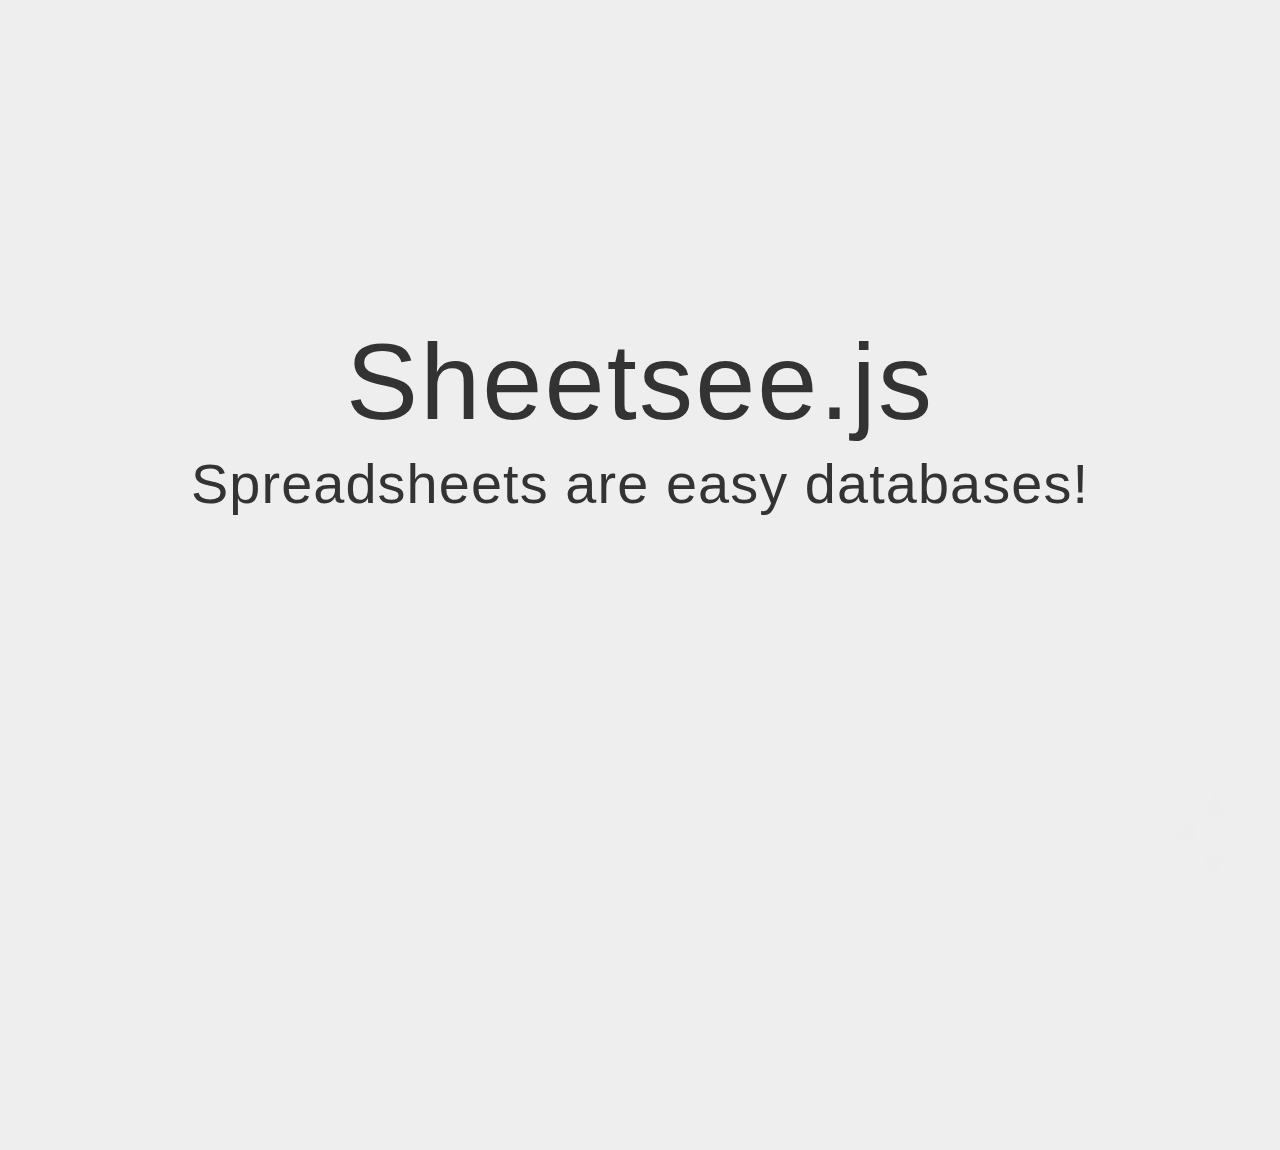
<file: slides-mozfest/index.html>
<!doctype html>
<html lang="en">

	<head>
		<meta charset="utf-8">

		<title>Sheetsee.js // Mozfest 2013</title>

		<meta name="apple-mobile-web-app-capable" content="yes" />
		<meta name="apple-mobile-web-app-status-bar-style" content="black-translucent" />

		<meta name="viewport" content="width=device-width, initial-scale=1.0, maximum-scale=1.0, user-scalable=no">

		<link rel="stylesheet" href="revealjs/css/reveal.min.css">
		<link rel="stylesheet" href="revealjs/css/theme/jlord.css" id="theme">


		<!-- If the query includes 'print-pdf', use the PDF print sheet -->
		<script>
			document.write( '<link rel="stylesheet" href="revealjs/css/print/' + ( window.location.search.match( /print-pdf/gi ) ? 'pdf' : 'paper' ) + '.css" type="text/css" media="print">' );
		</script>

		<!--[if lt IE 9]>
		<script src="lib/js/html5shiv.js"></script>
		<![endif]-->
	</head>

	<body>

		<div class="reveal">

			<!-- Any section element inside of this container is displayed as a slide -->
			<div class="slides">
				<section data-markdown>
					<script type="text/template">
						# Sheetsee.js
						### Spreadsheets are easy databases!
					</script>
				</section>

        <section data-markdown>
          <script type="text/template">
            ![sheetsee](images/sheetsee.png)
          </script>
        </section>

				<section data-markdown>
					<script type="text/template">
						# Using Typical Databses
						-  Complex, require software, installations
						-  Special hosting
						-  Not easy collaborate on or share
					</script>
				</section>

				<section data-markdown>
					<script type="text/template">
						# Don't Spreadsheet **ALL** of the things
						-  400,000 total cells limit
						-  Overall size limitation
						-  Waiting on response from google.com
					</script>
				</section>

        <section data-markdown>
          <script type="text/template">
            # Spreadsheet Many of the Things
            -  Free serving, free hosting
            -  Easy to use, easy to share
            -  Its Google-ness
          </script>
        </section>

        <section data-markdown>
          <script type="text/template">
            # Sheetsee.js
            - Uses [tabletop.js](https://github.com/jsoma/tabletop) to go and fetch the data
            - Basic functions for working with data, like sorting, maxiums, frequency
            - Then creates an easy way to plug that data in to **tables**, **maps**, with [mapbox.js](https://www.mapbox.com/mapbox.js/api/v1.4.0/), and **charts**, with [d3.js](d3js.org), and templates with [mustache](mustache.github.io) (through [icanhas.js](http://icanhazjs.com/))
            - For instance, to create a table: `Sheetsee.makeTable(data, "#siteTable")`
          </script>
        </section>

        <section data-markdown>
          <script type="text/template">
            # Exta Awesome: GitHub.com
            -  Keep and track all of you site's files
            -  Free hosting for all projects:
            -  Have a `gh-pages` branch: `yourGHname.github.io/yourRepoName`
          </script>
        </section>

        <section data-markdown>
          <script type="text/template">
            # It Gets Better: Fork-n-Go
            ![fork](images/forkcommit.png)
          </script>
        </section>

        <section data-markdown>
          <script type="text/template">
            ##### Fork-n-Go
            ![fork](images/forkcommit.png)
          </script>
        </section>

        <section data-markdown>
          <script type="text/template">
            # Fork n Go
            -  Forking is GitHub's "copying"
            -  When you fork a project with `gh-pages` branch you get a website
            too at: `yourGHname.github.io/forkedReposName`
            - Easy to make websites-with-dbs templates
          </script>
        </section>

        <section data-markdown>
          <script type="text/template">
            # Potential 
          </script>
        </section>

        <section data-markdown>
          <script type="text/template">
            #### Templating goodness like: displaying images, linking to Google Maps, using data as CSS, conditionals
            ![imgmap](images/imgmap.png)
          </script>
        </section>

        <section data-markdown>
          <script type="text/template">
            #### Templating goodness like: displaying images, linking to Google Maps, using data as CSS, conditionals
            ![imgmap](images/googlemaps.png)
          </script>
        </section>

        <section data-markdown>
          <script type="text/template">
            #### Google Forms & IFTTT
            ![imgmap](images/ifttt.png)
          </script>
        </section>

        <section data-markdown>
          <script type="text/template">
            # Examples
          </script>
        </section>

        <section data-markdown>
          <script type="text/template">
            ##### Hack-Spots
            ###### [github.io/hack-spots](http://www.github.io/hack-spots)
            ![Hack-Spots](images/hackspots.png)
          </script>
        </section>

        <section data-markdown>
          <script type="text/template">
            ##### Pocket Reads
            ###### [github.io/sheetsee-pocket](http://www.github.io/sheetsee-pocket)
            ![Pocket Reads](images/pocket.png)
          </script>
        </section>

        <section data-markdown>
          <script type="text/template">
            ##### Tool Lending Library 
            ###### Work in Progress [github.io/sheetsee-tool-lending](http://www.github.io/sheetsee-tool-lending)
            ![Pocket Reads](images/tools.png)
          </script>
        </section>

        <section data-markdown>
          <script type="text/template">
            ##### Instagram
            ###### [jlord.us/instagram](http://www.jlord.us/instagram)
            ![Pocket Reads](images/instagram.png)
          </script>
        </section>

        <section data-markdown>
          <script type="text/template">
            ##### All together now
            ###### [jlord.us](http://www.jlord.us)
            ![Pocket Reads](images/jlord.png)
          </script>
        </section>

        <section data-markdown>
          <script type="text/template">
            # Let's make one!
            - Map demo for Mozfest
            **_or_**
            - Fork Hack-Spots, Pocket Reads
            - Work with IFTTT
          </script>
        </section>

        <section data-markdown>
          <script type="text/template">
            #### Spreadsheet:
            ### [bit.ly/HljVEX](http://bit.ly/HljVEX)
            #### Lat & Long:
            ### [www.latlong.net](http://www.latlong.net/)
            #### Thimble Editor
            ### [mzl.la/18mVEnk](http://mzl.la/18mVEnk)
            #### GitHub Repo
            ### [gh/jlord/mozfest-demo](http://github.com/jlord/mozfest-demo)
          </script>
        </section>

        <section data-markdown>
          <script type="text/template">
            ## Thanks!
            #### Questions? Chat!?
            #### [twitter/jllord](http://www.twitter.com/jllord)
            #### [github/jlord](http://www.github.com/jlord)
            #### [jlord@github.com](mailto:jlord@github.com)
          </script>
        </section>


			</div>

		</div>

		<script src="revealjs/lib/js/head.min.js"></script>
		<script src="revealjs/js/reveal.min.js"></script>

		<script>

			// Full list of configuration options available here:
			// https://github.com/hakimel/reveal.js#configuration
			Reveal.initialize({
				controls: true,
				progress: true,
				history: true,
				center: true,

				theme: Reveal.getQueryHash().theme || 'jlord', // available themes are in /css/theme
				transition: Reveal.getQueryHash().transition || 'none', // default/cube/page/concave/zoom/linear/fade/none

				// Optional libraries used to extend on reveal.js
				dependencies: [
					{ src: 'revealjs/lib/js/classList.js', condition: function() { return !document.body.classList; } },
					{ src: 'revealjs/plugin/markdown/marked.js', condition: function() { return !!document.querySelector( '[data-markdown]' ); } },
					{ src: 'revealjs/plugin/markdown/markdown.js', condition: function() { return !!document.querySelector( '[data-markdown]' ); } },
					{ src: 'revealjs/plugin/highlight/highlight.js', async: true, callback: function() { hljs.initHighlightingOnLoad(); } },
					{ src: 'revealjs/plugin/zoom-js/zoom.js', async: true, condition: function() { return !!document.body.classList; } },
					{ src: 'revealjs/plugin/notes/notes.js', async: true, condition: function() { return !!document.body.classList; } }
				]
			});

		</script>

	</body>
</html>
</file>
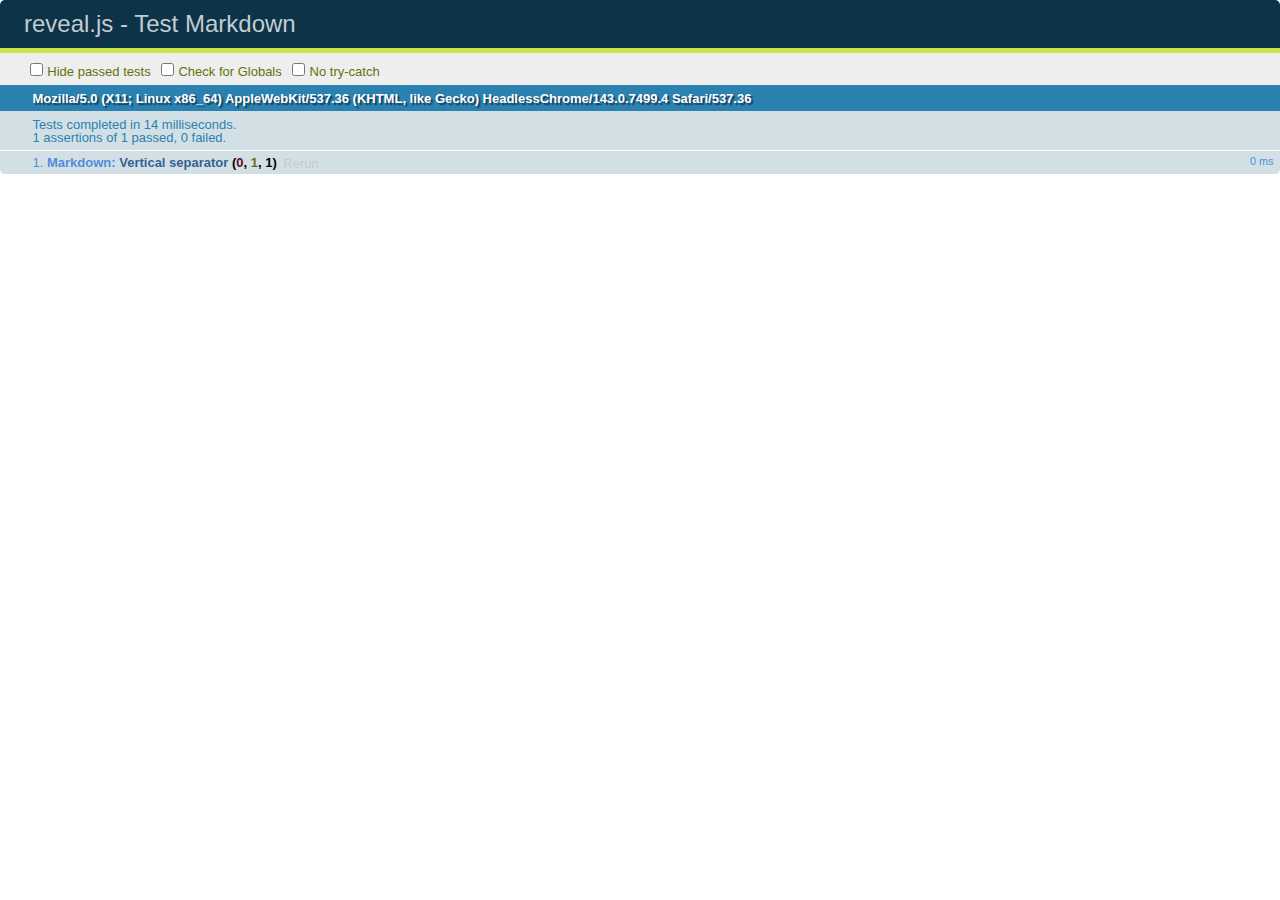
<file: slides-mozfest/revealjs/test/test-markdown.html>
<!doctype html>
<html lang="en">

	<head>
		<meta charset="utf-8">

		<title>reveal.js - Test Markdown</title>

		<link rel="stylesheet" href="../css/reveal.min.css">
		<link rel="stylesheet" href="qunit-1.12.0.css">
	</head>

	<body style="overflow: auto;">

		<div id="qunit"></div>
  		<div id="qunit-fixture"></div>

		<div class="reveal" style="display: none;">

			<div class="slides">

				<!-- <section data-markdown="example.md" data-separator="^\n\n\n" data-vertical="^\n\n"></section> -->

				<!-- Slides are separated by newline + three dashes + newline, vertical slides identical but two dashes -->
				<section data-markdown data-separator="^\n---\n$" data-vertical="^\n--\n$">
					<script type="text/template">
						## Slide 1.1

						--

						## Slide 1.2

						---

						## Slide 2
					</script>
				</section>

			</div>

		</div>

		<script src="../lib/js/head.min.js"></script>
		<script src="../js/reveal.min.js"></script>
		<script src="../plugin/markdown/marked.js"></script>
		<script src="../plugin/markdown/markdown.js"></script>
		<script src="qunit-1.12.0.js"></script>

		<script src="test-markdown.js"></script>

	</body>
</html>
</file>
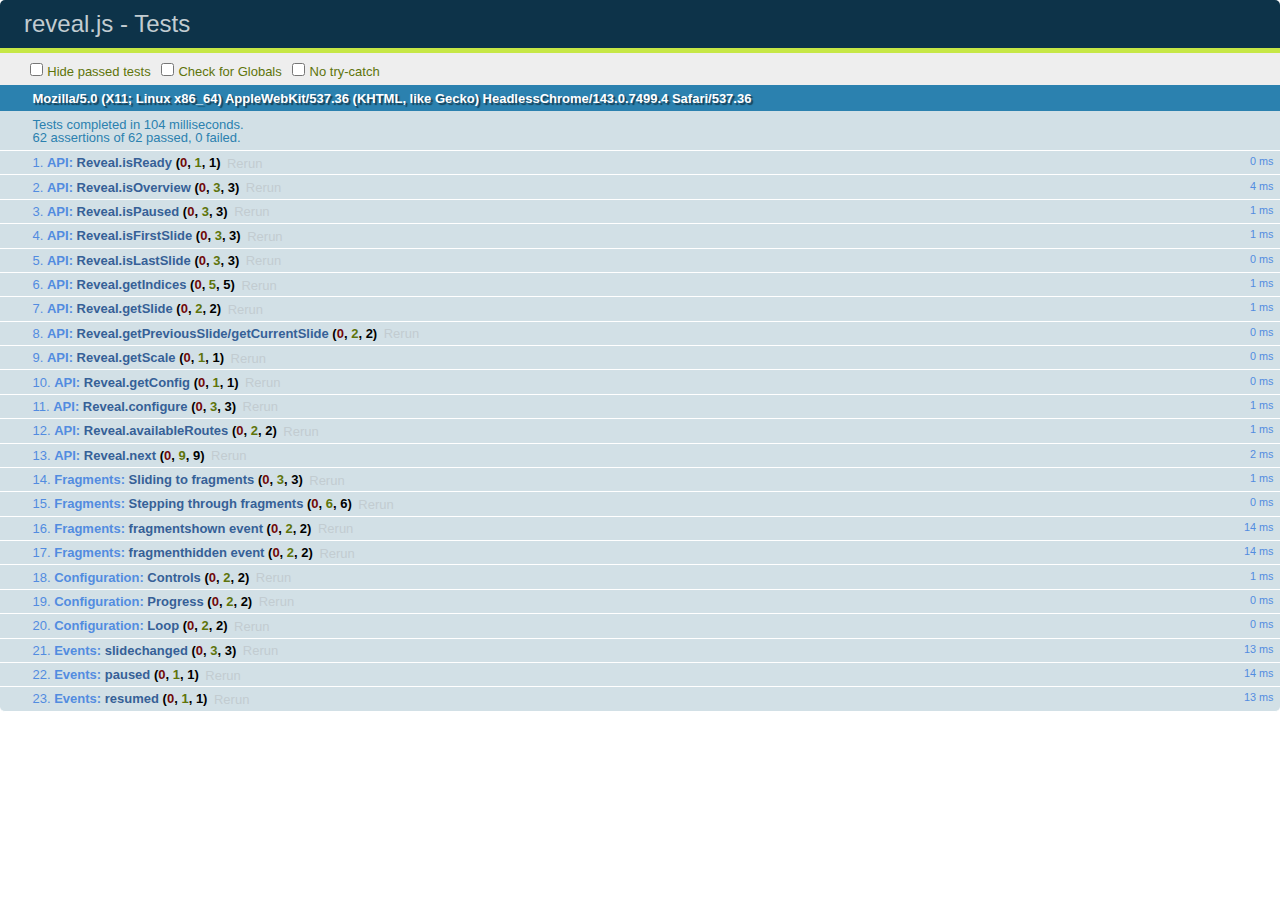
<file: slides-mozfest/revealjs/test/test.html>
<!doctype html>
<html lang="en">

	<head>
		<meta charset="utf-8">

		<title>reveal.js - Tests</title>

		<link rel="stylesheet" href="../css/reveal.min.css">
		<link rel="stylesheet" href="qunit-1.12.0.css">
	</head>

	<body style="overflow: auto;">

		<div id="qunit"></div>
  		<div id="qunit-fixture"></div>

		<div class="reveal" style="display: none;">

			<div class="slides">

				<section>
					<h1>1</h1>
				</section>

				<section>
					<section>
						<h1>2.1</h1>
					</section>
					<section>
						<h1>2.2</h1>
					</section>
					<section>
						<h1>2.3</h1>
					</section>
				</section>

				<section>
					<h1>4</h1>
					<ul>
						<li class="fragment">4.1</li>
						<li class="fragment">4.2</li>
						<li class="fragment">4.3</li>
					</ul>
				</section>

				<section>
					<h1>4</h1>
				</section>

			</div>

		</div>

		<script src="../lib/js/head.min.js"></script>
		<script src="../js/reveal.min.js"></script>
		<script src="qunit-1.12.0.js"></script>

		<script src="test.js"></script>

	</body>
</html>
</file>
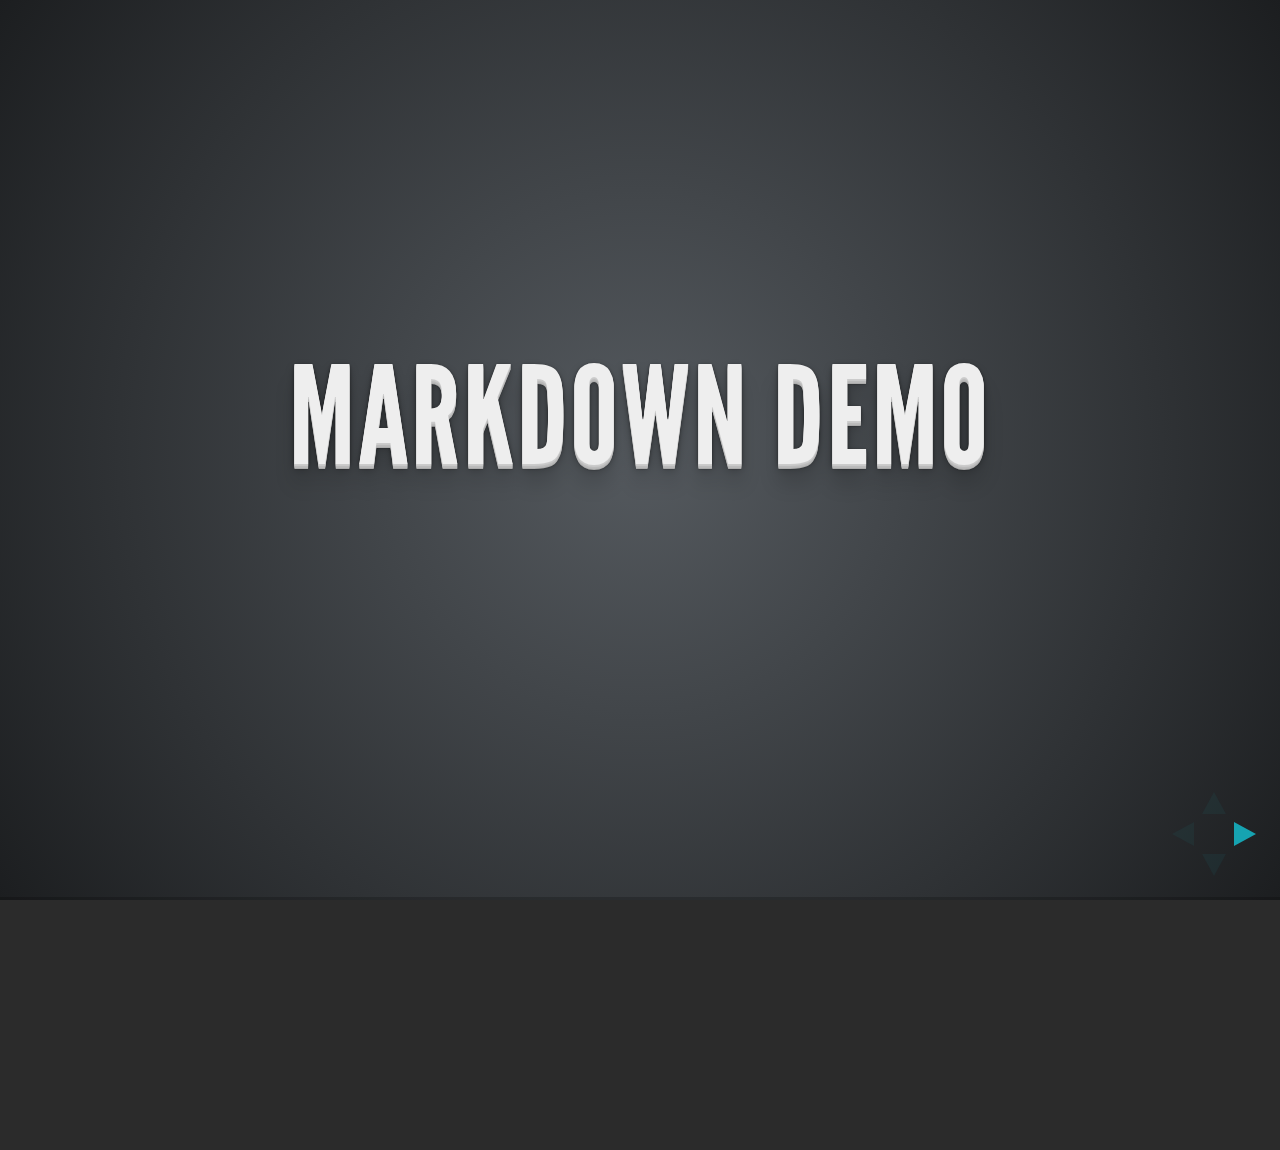
<file: slides-mozfest/revealjs/plugin/markdown/example.html>
<!doctype html>
<html lang="en">

	<head>
		<meta charset="utf-8">

		<title>reveal.js - Markdown Demo</title>

		<link rel="stylesheet" href="../../css/reveal.css">
		<link rel="stylesheet" href="../../css/theme/default.css" id="theme">
	</head>

	<body>

		<div class="reveal">

			<div class="slides">

                <!-- Use external markdown resource, separate slides by three newlines; vertical slides by two newlines -->
                <section data-markdown="example.md" data-separator="^\n\n\n" data-vertical="^\n\n"></section>

                <!-- Slides are separated by three dashes (quick 'n dirty regular expression) -->
                <section data-markdown data-separator="---">
                    <script type="text/template">
                        ## Demo 1
                        Slide 1
                        ---
                        ## Demo 1
                        Slide 2
                        ---
                        ## Demo 1
                        Slide 3
                    </script>
                </section>

                <!-- Slides are separated by newline + three dashes + newline, vertical slides identical but two dashes -->
                <section data-markdown data-separator="^\n---\n$" data-vertical="^\n--\n$">
                    <script type="text/template">
                        ## Demo 2
                        Slide 1.1

                        --

                        ## Demo 2
                        Slide 1.2

                        ---

                        ## Demo 2
                        Slide 2
                    </script>
                </section>

                <!-- No "extra" slides, since there are no separators defined (so they'll become horizontal rulers) -->
                <section data-markdown>
                    <script type="text/template">
                        A

                        ---

                        B

                        ---

                        C
                    </script>
                </section>

            </div>
		</div>

		<script src="../../lib/js/head.min.js"></script>
		<script src="../../js/reveal.js"></script>

		<script>

			Reveal.initialize({
				controls: true,
				progress: true,
				history: true,
				center: true,

				theme: Reveal.getQueryHash().theme,
				transition: Reveal.getQueryHash().transition || 'default',

				// Optional libraries used to extend on reveal.js
				dependencies: [
					{ src: '../../lib/js/classList.js', condition: function() { return !document.body.classList; } },
					{ src: 'marked.js', condition: function() { return !!document.querySelector( '[data-markdown]' ); } },
                    { src: 'markdown.js', condition: function() { return !!document.querySelector( '[data-markdown]' ); } },
					{ src: '../notes/notes.js' }
				]
			});

		</script>

	</body>
</html>
</file>
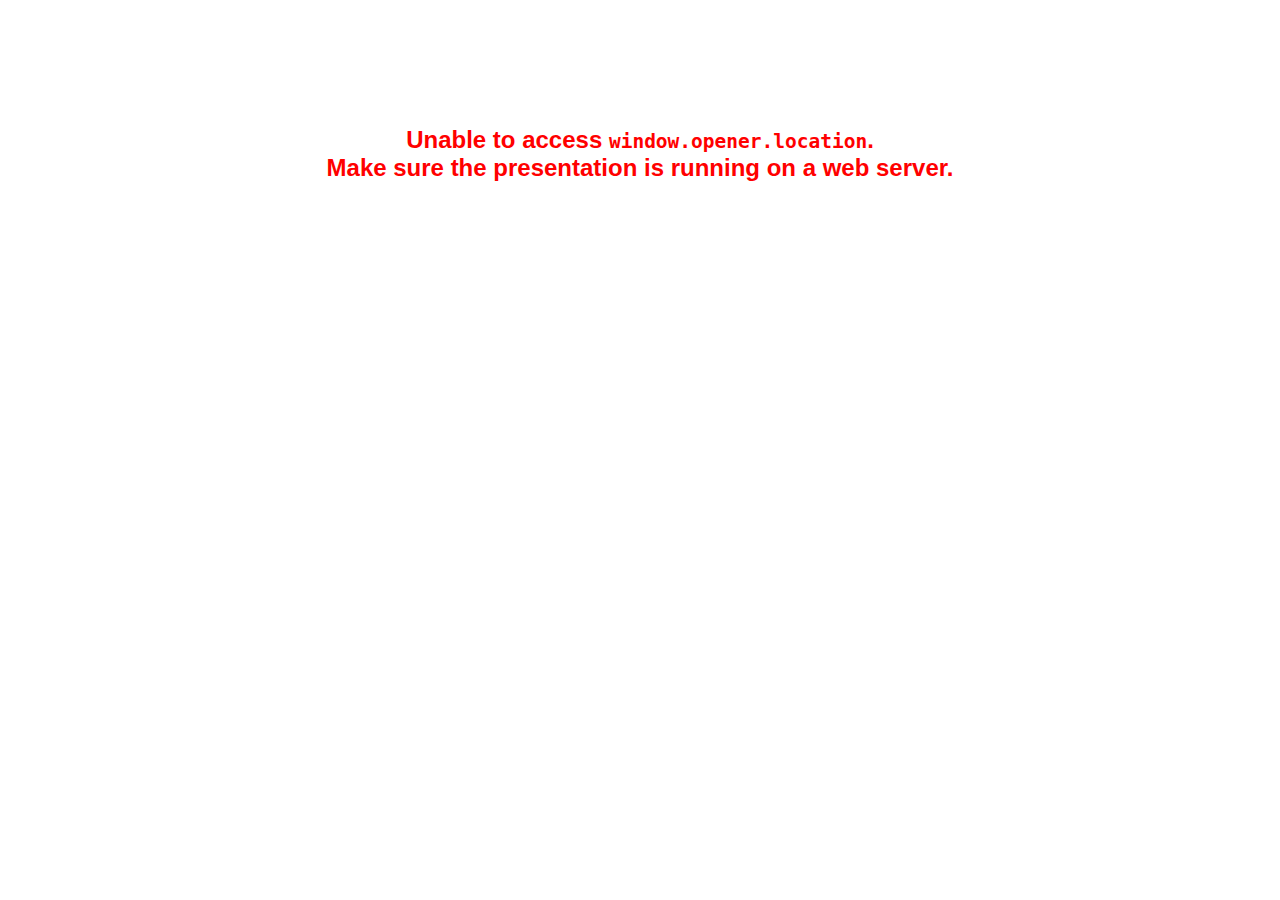
<file: slides-mozfest/revealjs/plugin/notes/notes.html>
<!doctype html>
<html lang="en">
	<head>
		<meta charset="utf-8">

		<title>reveal.js - Slide Notes</title>

		<style>
			body {
				font-family: Helvetica;
			}

			#notes {
				font-size: 24px;
				width: 640px;
				margin-top: 5px;
				clear: left;
			}

			#wrap-current-slide {
				width: 640px;
				height: 512px;
				float: left;
				overflow: hidden;
			}

			#current-slide {
				width: 1280px;
				height: 1024px;
				border: none;

				-webkit-transform-origin: 0 0;
				   -moz-transform-origin: 0 0;
					-ms-transform-origin: 0 0;
					 -o-transform-origin: 0 0;
						transform-origin: 0 0;

				-webkit-transform: scale(0.5);
				   -moz-transform: scale(0.5);
					-ms-transform: scale(0.5);
					 -o-transform: scale(0.5);
						transform: scale(0.5);
			}

			#wrap-next-slide {
				width: 448px;
				height: 358px;
				float: left;
				margin: 0 0 0 10px;
				overflow: hidden;
			}

			#next-slide {
				width: 1280px;
				height: 1024px;
				border: none;

				-webkit-transform-origin: 0 0;
				   -moz-transform-origin: 0 0;
					-ms-transform-origin: 0 0;
					 -o-transform-origin: 0 0;
						transform-origin: 0 0;

				-webkit-transform: scale(0.35);
				   -moz-transform: scale(0.35);
					-ms-transform: scale(0.35);
					 -o-transform: scale(0.35);
						transform: scale(0.35);
			}

			.slides {
				position: relative;
				margin-bottom: 10px;
				border: 1px solid black;
				border-radius: 2px;
				background: rgb(28, 30, 32);
			}

			.slides span {
				position: absolute;
				top: 3px;
				left: 3px;
				font-weight: bold;
				font-size: 14px;
				color: rgba( 255, 255, 255, 0.9 );
			}

			.error {
				font-weight: bold;
				color: red;
				font-size: 1.5em;
				text-align: center;
				margin-top: 10%;
			}

			.error code {
				font-family: monospace;
			}

			.time {
				width: 448px;
				margin: 30px 0 0 10px;
				float: left;
				text-align: center;
				opacity: 0;

				-webkit-transition: opacity 0.4s;
				   -moz-transition: opacity 0.4s;
				     -o-transition: opacity 0.4s;
				        transition: opacity 0.4s;
			}

			.elapsed,
			.clock {
				color: #333;
				font-size: 2em;
				text-align: center;
				display: inline-block;
				padding: 0.5em;
				background-color: #eee;
				border-radius: 10px;
			}

			.elapsed h2,
			.clock h2 {
				font-size: 0.8em;
				line-height: 100%;
				margin: 0;
				color: #aaa;
			}

			.elapsed .mute {
				color: #ddd;
			}

		</style>
	</head>

	<body>

		<div id="wrap-current-slide" class="slides">
			<script>document.write( '<iframe width="1280" height="1024" id="current-slide" src="'+ window.opener.location.href +'?receiver"></iframe>' );</script>
		</div>

		<div id="wrap-next-slide" class="slides">
			<script>document.write( '<iframe width="640" height="512" id="next-slide" src="'+ window.opener.location.href +'?receiver"></iframe>' );</script>
			<span>UPCOMING:</span>
		</div>

		<div class="time">
			<div class="clock">
				<h2>Time</h2>
				<span id="clock">0:00:00 AM</span>
			</div>
			<div class="elapsed">
				<h2>Elapsed</h2>
				<span id="hours">00</span><span id="minutes">:00</span><span id="seconds">:00</span>
			</div>
		</div>

		<div id="notes"></div>

		<script src="../../plugin/markdown/marked.js"></script>
		<script>

			window.addEventListener( 'load', function() {

				if( window.opener && window.opener.location && window.opener.location.href ) {

					var notes = document.getElementById( 'notes' ),
						currentSlide = document.getElementById( 'current-slide' ),
						nextSlide = document.getElementById( 'next-slide' ),
						silenced = false;

					window.addEventListener( 'message', function( event ) {
						var data = JSON.parse( event.data );

						// No need for updating the notes in case of fragment changes
						if ( data.notes !== undefined) {
							if( data.markdown ) {
								notes.innerHTML = marked( data.notes );
							}
							else {
								notes.innerHTML = data.notes;
							}
						}

						silenced = true;

						// Update the note slides
						currentSlide.contentWindow.Reveal.slide( data.indexh, data.indexv, data.indexf );
						nextSlide.contentWindow.Reveal.slide( data.nextindexh, data.nextindexv );

						silenced = false;

					}, false );

					var start = new Date(),
						timeEl = document.querySelector( '.time' ),
						clockEl = document.getElementById( 'clock' ),
						hoursEl = document.getElementById( 'hours' ),
						minutesEl = document.getElementById( 'minutes' ),
						secondsEl = document.getElementById( 'seconds' );

					setInterval( function() {

						timeEl.style.opacity = 1;

						var diff, hours, minutes, seconds,
							now = new Date();

						diff = now.getTime() - start.getTime();
						hours = Math.floor( diff / ( 1000 * 60 * 60 ) );
						minutes = Math.floor( ( diff / ( 1000 * 60 ) ) % 60 );
						seconds = Math.floor( ( diff / 1000 ) % 60 );

						clockEl.innerHTML = now.toLocaleTimeString();
						hoursEl.innerHTML = zeroPadInteger( hours );
						hoursEl.className = hours > 0 ? "" : "mute";
						minutesEl.innerHTML = ":" + zeroPadInteger( minutes );
						minutesEl.className = minutes > 0 ? "" : "mute";
						secondsEl.innerHTML = ":" + zeroPadInteger( seconds );

					}, 1000 );

					// Broadcasts the state of the notes window to synchronize
					// the main window
					function synchronizeMainWindow() {

						if( !silenced ) {
							var indices = currentSlide.contentWindow.Reveal.getIndices();
							window.opener.Reveal.slide( indices.h, indices.v, indices.f );
						}

					}

					// Navigate the main window when the notes slide changes
					currentSlide.contentWindow.Reveal.addEventListener( 'slidechanged', synchronizeMainWindow );
					currentSlide.contentWindow.Reveal.addEventListener( 'fragmentshown', synchronizeMainWindow );
					currentSlide.contentWindow.Reveal.addEventListener( 'fragmenthidden', synchronizeMainWindow );

					// Reconfigure the notes window to remove needless UI
					currentSlide.contentWindow.Reveal.configure({ controls: false, progress: false, overview: false });
					nextSlide.contentWindow.Reveal.configure({ controls: false, progress: false, overview: false });

				}
				else {

					document.body.innerHTML =  '<p class="error">Unable to access <code>window.opener.location</code>.<br>Make sure the presentation is running on a web server.</p>';

				}


			}, false );

			function zeroPadInteger( num ) {
				var str = "00" + parseInt( num );
				return str.substring( str.length - 2 );
			}

		</script>
	</body>
</html>
</file>
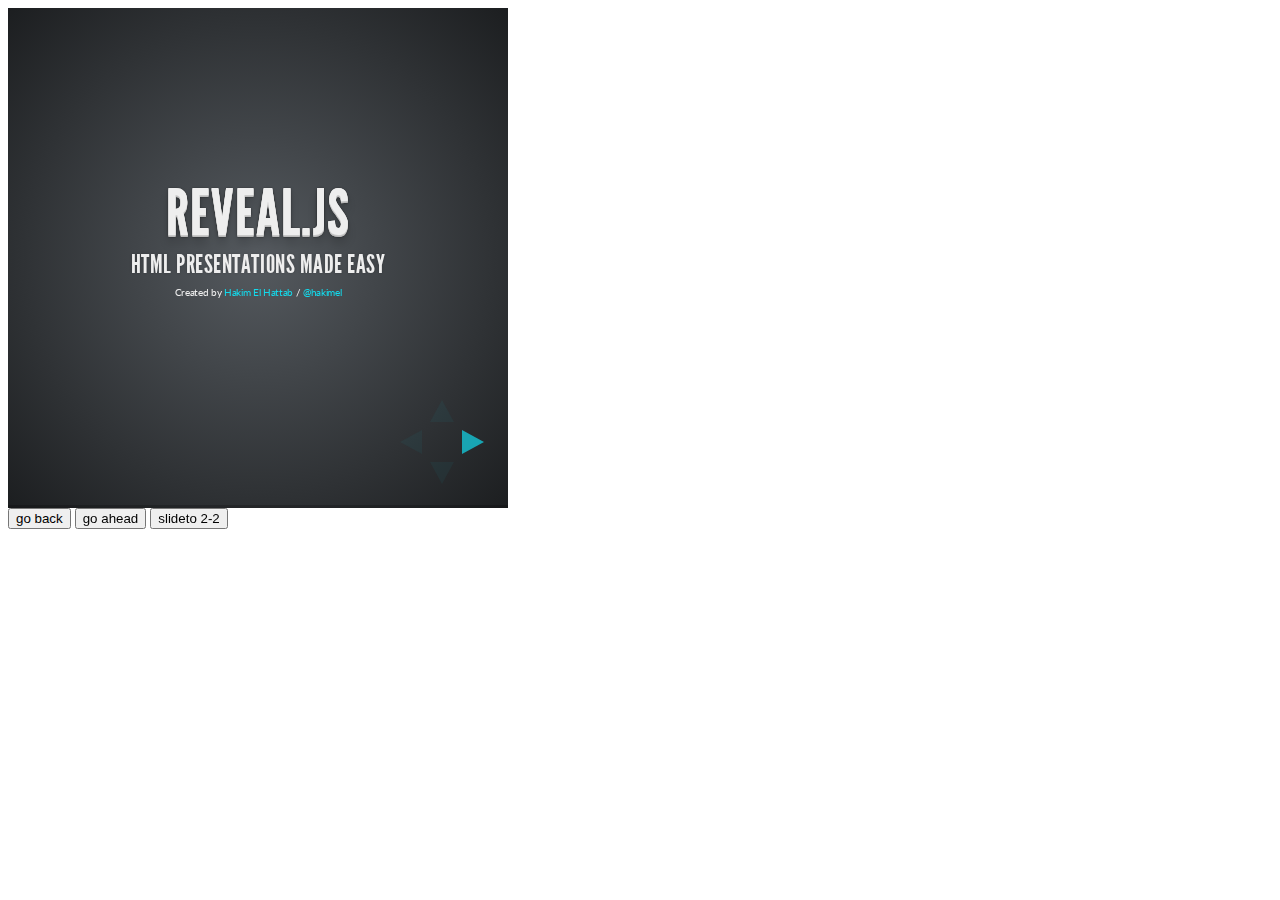
<file: slides-mozfest/revealjs/plugin/postmessage/example.html>
<html>
	<body>

		<iframe id="reveal" src="../../index.html" style="border: 0;" width="500" height="500"></iframe>

		<div>
			<input id="back" type="button" value="go back"/>
			<input id="ahead" type="button" value="go ahead"/>
			<input id="slideto" type="button" value="slideto 2-2"/>
		</div>

		<script>

			(function (){

				var back = document.getElementById( 'back' ),
						ahead = document.getElementById( 'ahead' ),
						slideto = document.getElementById( 'slideto' ),
						reveal =  window.frames[0];

					back.addEventListener( 'click', function () {
						
					reveal.postMessage( JSON.stringify({method: 'prev', args: []}), '*' );
				}, false );

				ahead.addEventListener( 'click', function (){
					reveal.postMessage( JSON.stringify({method: 'next', args: []}), '*' );
				}, false );

				slideto.addEventListener( 'click', function (){
					reveal.postMessage( JSON.stringify({method: 'slide', args: [2,2]}), '*' );
				}, false );

			}());

		</script>

	</body>
</html>
</file>
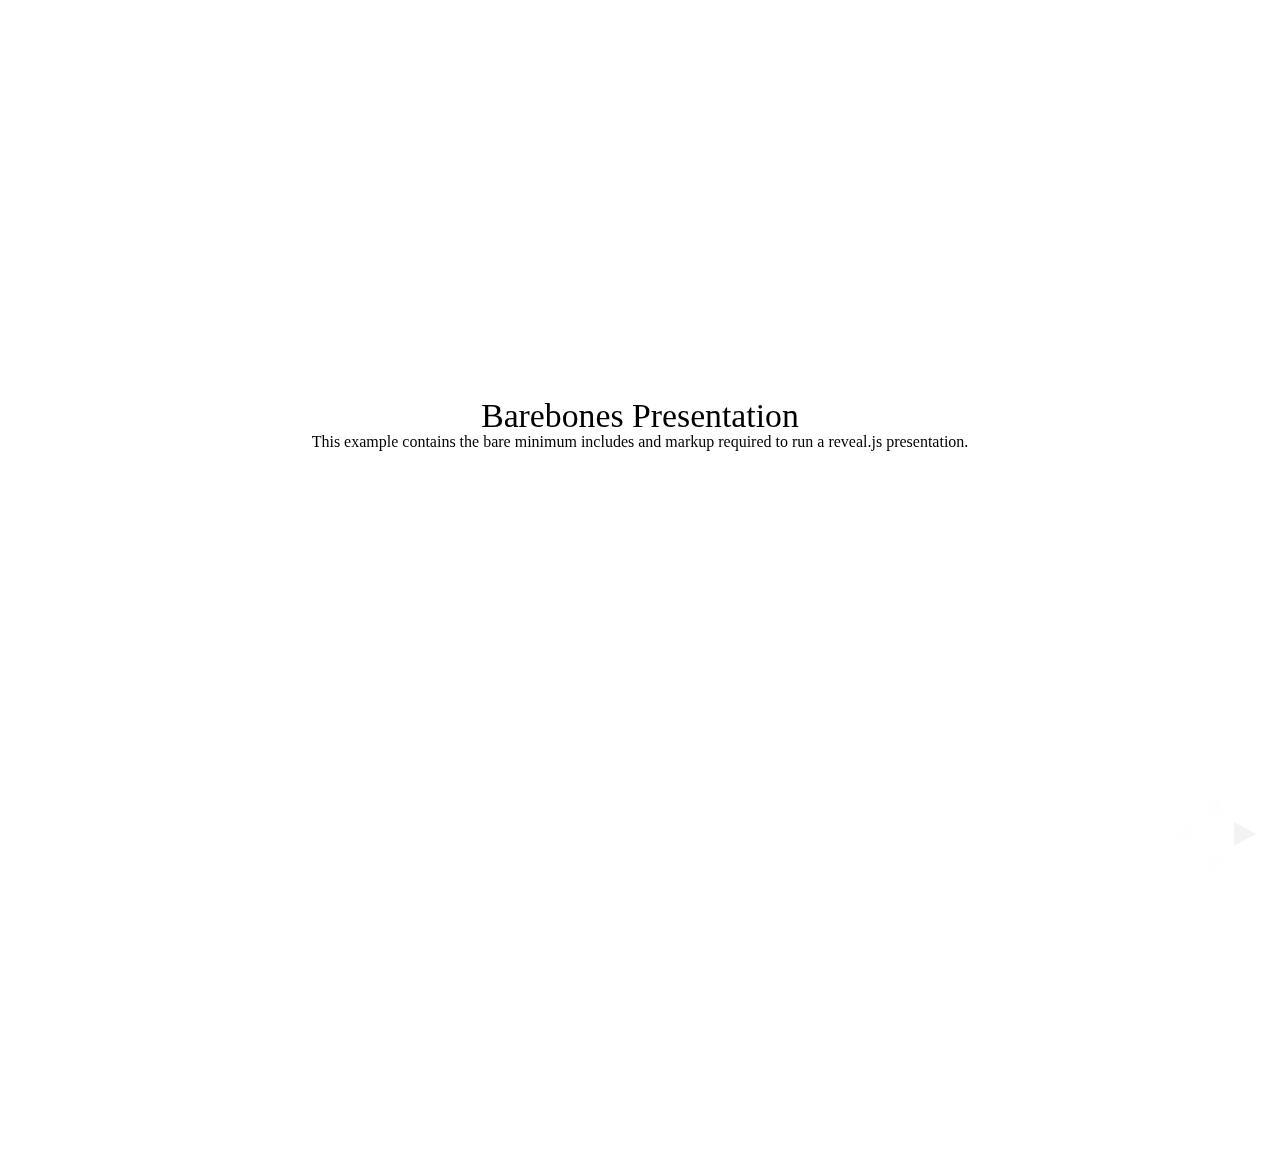
<file: slides-mozfest/revealjs/test/examples/barebones.html>
<!doctype html>
<html lang="en">

	<head>
		<meta charset="utf-8">

		<title>reveal.js - Barebones</title>

		<link rel="stylesheet" href="../../css/reveal.min.css">
	</head>

	<body>

		<div class="reveal">

			<div class="slides">

				<section>
					<h2>Barebones Presentation</h2>
					<p>This example contains the bare minimum includes and markup required to run a reveal.js presentation.</p>
				</section>

				<section>
					<h2>No Theme</h2>
					<p>There's no theme included, so it will fall back on browser defaults.</p>
				</section>

			</div>

		</div>

		<script src="../../lib/js/head.min.js"></script>
		<script src="../../js/reveal.min.js"></script>

		<script>

			Reveal.initialize();

		</script>

	</body>
</html>
</file>
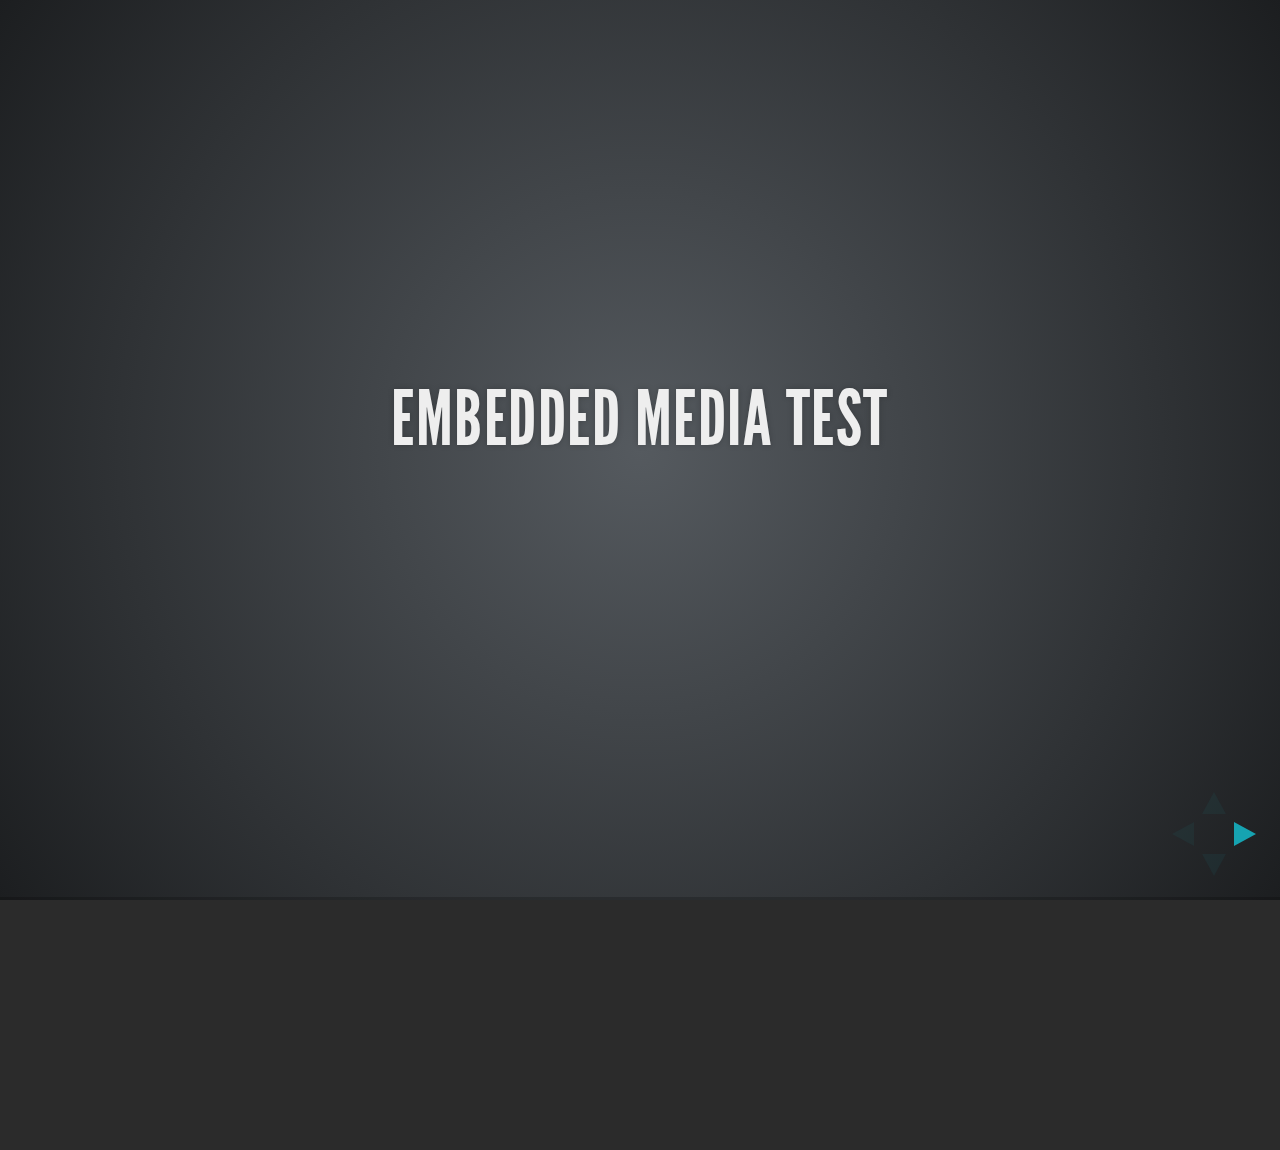
<file: slides-mozfest/revealjs/test/examples/embedded-media.html>
<!doctype html>
<html lang="en">

	<head>
		<meta charset="utf-8">

		<title>reveal.js - Embedded Media</title>

		<meta name="viewport" content="width=device-width, initial-scale=1.0, maximum-scale=1.0, user-scalable=no">

		<link rel="stylesheet" href="../../css/reveal.min.css">
		<link rel="stylesheet" href="../../css/theme/default.css" id="theme">
	</head>

	<body>

		<div class="reveal">

			<div class="slides">

				<section>
					<h2>Embedded Media Test</h2>
				</section>

				<section>
					<iframe data-autoplay width="420" height="345" src="http://www.youtube.com/embed/l3RQZ4mcr1c"></iframe>
				</section>

				<section>
					<h2>Empty Slide</h2>
				</section>

			</div>

		</div>

		<script src="../../lib/js/head.min.js"></script>
		<script src="../../js/reveal.min.js"></script>

		<script>

			Reveal.initialize({
				transition: 'linear'
			});

		</script>

	</body>
</html>
</file>
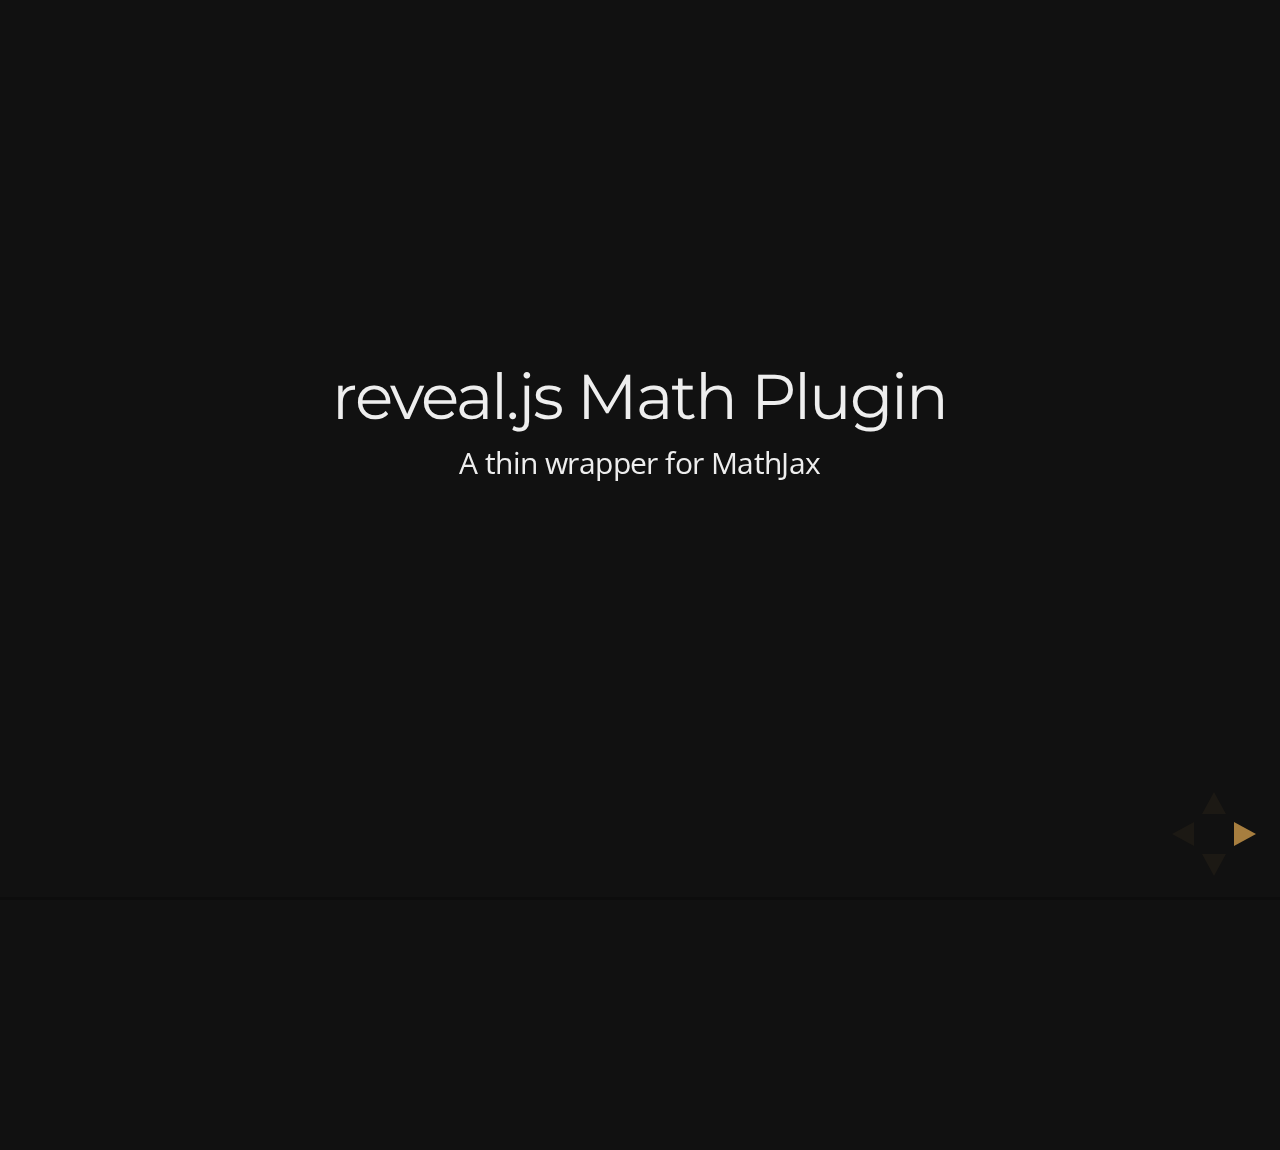
<file: slides-mozfest/revealjs/test/examples/math.html>
<!doctype html>
<html lang="en">

	<head>
		<meta charset="utf-8">

		<title>reveal.js - Math Plugin</title>

		<meta name="viewport" content="width=device-width, initial-scale=1.0, maximum-scale=1.0, user-scalable=no">

		<link rel="stylesheet" href="../../css/reveal.min.css">
		<link rel="stylesheet" href="../../css/theme/night.css" id="theme">
	</head>

	<body>

		<div class="reveal">

			<div class="slides">

				<section>
					<h2>reveal.js Math Plugin</h2>
					<p>A thin wrapper for MathJax</p>
				</section>

				<section>
					<h3>The Lorenz Equations</h3>

					\[\begin{aligned}
					\dot{x} &amp; = \sigma(y-x) \\
					\dot{y} &amp; = \rho x - y - xz \\
					\dot{z} &amp; = -\beta z + xy
					\end{aligned} \]
				</section>

				<section>
					<h3>The Cauchy-Schwarz Inequality</h3>

					<script type="math/tex; mode=display">
						\left( \sum_{k=1}^n a_k b_k \right)^2 \leq \left( \sum_{k=1}^n a_k^2 \right) \left( \sum_{k=1}^n b_k^2 \right)
					</script>
				</section>

				<section>
					<h3>A Cross Product Formula</h3>

					\[\mathbf{V}_1 \times \mathbf{V}_2 =  \begin{vmatrix}
					\mathbf{i} &amp; \mathbf{j} &amp; \mathbf{k} \\
					\frac{\partial X}{\partial u} &amp;  \frac{\partial Y}{\partial u} &amp; 0 \\
					\frac{\partial X}{\partial v} &amp;  \frac{\partial Y}{\partial v} &amp; 0
					\end{vmatrix}  \]
				</section>

				<section>
					<h3>The probability of getting \(k\) heads when flipping \(n\) coins is</h3>

					\[P(E)   = {n \choose k} p^k (1-p)^{ n-k} \]
				</section>

				<section>
					<h3>An Identity of Ramanujan</h3>

					\[ \frac{1}{\Bigl(\sqrt{\phi \sqrt{5}}-\phi\Bigr) e^{\frac25 \pi}} =
					1+\frac{e^{-2\pi}} {1+\frac{e^{-4\pi}} {1+\frac{e^{-6\pi}}
					{1+\frac{e^{-8\pi}} {1+\ldots} } } } \]
				</section>

				<section>
					<h3>A Rogers-Ramanujan Identity</h3>

					\[  1 +  \frac{q^2}{(1-q)}+\frac{q^6}{(1-q)(1-q^2)}+\cdots =
					\prod_{j=0}^{\infty}\frac{1}{(1-q^{5j+2})(1-q^{5j+3})}\]
				</section>

				<section>
					<h3>Maxwell&#8217;s Equations</h3>

					\[  \begin{aligned}
					\nabla \times \vec{\mathbf{B}} -\, \frac1c\, \frac{\partial\vec{\mathbf{E}}}{\partial t} &amp; = \frac{4\pi}{c}\vec{\mathbf{j}} \\   \nabla \cdot \vec{\mathbf{E}} &amp; = 4 \pi \rho \\
					\nabla \times \vec{\mathbf{E}}\, +\, \frac1c\, \frac{\partial\vec{\mathbf{B}}}{\partial t} &amp; = \vec{\mathbf{0}} \\
					\nabla \cdot \vec{\mathbf{B}} &amp; = 0 \end{aligned}
					\]
				</section>

				<section>
					<section>
						<h3>The Lorenz Equations</h3>

						<div class="fragment">
							\[\begin{aligned}
							\dot{x} &amp; = \sigma(y-x) \\
							\dot{y} &amp; = \rho x - y - xz \\
							\dot{z} &amp; = -\beta z + xy
							\end{aligned} \]
						</div>
					</section>

					<section>
						<h3>The Cauchy-Schwarz Inequality</h3>

						<div class="fragment">
							\[ \left( \sum_{k=1}^n a_k b_k \right)^2 \leq \left( \sum_{k=1}^n a_k^2 \right) \left( \sum_{k=1}^n b_k^2 \right) \]
						</div>
					</section>

					<section>
						<h3>A Cross Product Formula</h3>

						<div class="fragment">
							\[\mathbf{V}_1 \times \mathbf{V}_2 =  \begin{vmatrix}
							\mathbf{i} &amp; \mathbf{j} &amp; \mathbf{k} \\
							\frac{\partial X}{\partial u} &amp;  \frac{\partial Y}{\partial u} &amp; 0 \\
							\frac{\partial X}{\partial v} &amp;  \frac{\partial Y}{\partial v} &amp; 0
							\end{vmatrix}  \]
						</div>
					</section>

					<section>
						<h3>The probability of getting \(k\) heads when flipping \(n\) coins is</h3>

						<div class="fragment">
							\[P(E)   = {n \choose k} p^k (1-p)^{ n-k} \]
						</div>
					</section>

					<section>
						<h3>An Identity of Ramanujan</h3>

						<div class="fragment">
							\[ \frac{1}{\Bigl(\sqrt{\phi \sqrt{5}}-\phi\Bigr) e^{\frac25 \pi}} =
							1+\frac{e^{-2\pi}} {1+\frac{e^{-4\pi}} {1+\frac{e^{-6\pi}}
							{1+\frac{e^{-8\pi}} {1+\ldots} } } } \]
						</div>
					</section>

					<section>
						<h3>A Rogers-Ramanujan Identity</h3>

						<div class="fragment">
							\[  1 +  \frac{q^2}{(1-q)}+\frac{q^6}{(1-q)(1-q^2)}+\cdots =
							\prod_{j=0}^{\infty}\frac{1}{(1-q^{5j+2})(1-q^{5j+3})}\]
						</div>
					</section>

					<section>
						<h3>Maxwell&#8217;s Equations</h3>

						<div class="fragment">
							\[  \begin{aligned}
							\nabla \times \vec{\mathbf{B}} -\, \frac1c\, \frac{\partial\vec{\mathbf{E}}}{\partial t} &amp; = \frac{4\pi}{c}\vec{\mathbf{j}} \\   \nabla \cdot \vec{\mathbf{E}} &amp; = 4 \pi \rho \\
							\nabla \times \vec{\mathbf{E}}\, +\, \frac1c\, \frac{\partial\vec{\mathbf{B}}}{\partial t} &amp; = \vec{\mathbf{0}} \\
							\nabla \cdot \vec{\mathbf{B}} &amp; = 0 \end{aligned}
							\]
						</div>
					</section>
				</section>

			</div>

		</div>

		<script src="../../lib/js/head.min.js"></script>
		<script src="../../js/reveal.min.js"></script>

		<script>

			Reveal.initialize({
				history: true,
				transition: 'linear',

				math: {
					// mathjax: 'http://cdn.mathjax.org/mathjax/latest/MathJax.js',
					config: 'TeX-AMS_HTML-full'
				},

				dependencies: [
					{ src: '../../lib/js/classList.js' },
					{ src: '../../plugin/math/math.js', async: true }
				]
			});

		</script>

	</body>
</html>
</file>
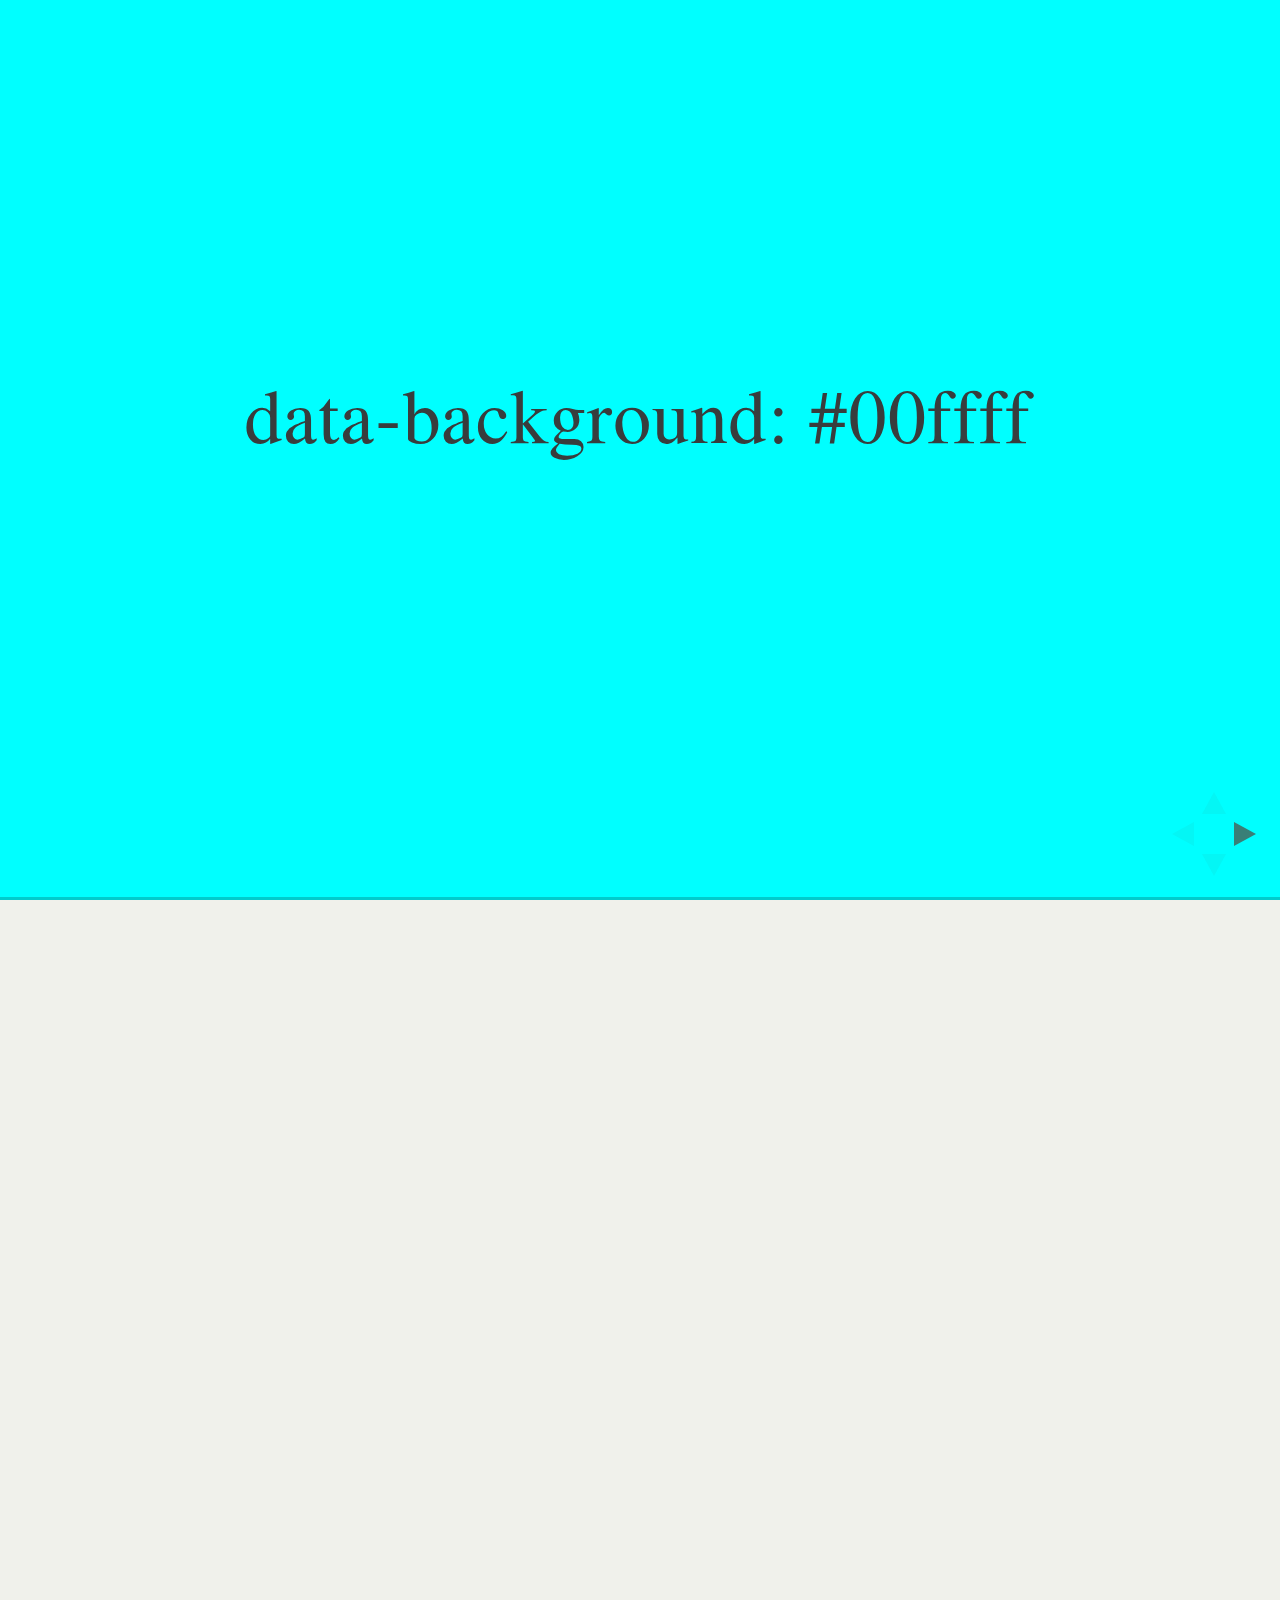
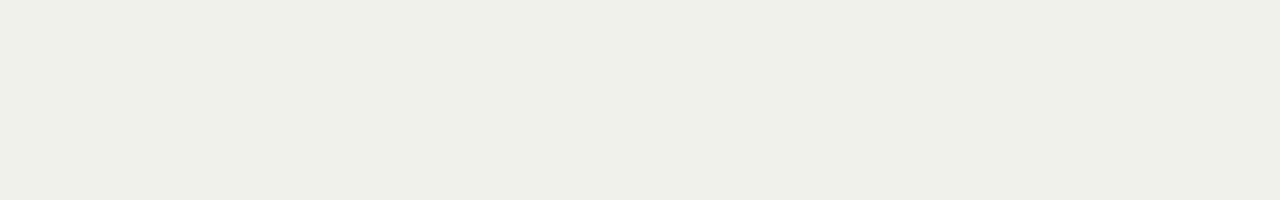
<file: slides-mozfest/revealjs/test/examples/slide-backgrounds.html>
<!doctype html>
<html lang="en">

	<head>
		<meta charset="utf-8">

		<title>reveal.js - Slide Backgrounds</title>

		<meta name="viewport" content="width=device-width, initial-scale=1.0, maximum-scale=1.0, user-scalable=no">

		<link rel="stylesheet" href="../../css/reveal.min.css">
		<link rel="stylesheet" href="../../css/theme/serif.css" id="theme">
	</head>

	<body>

		<div class="reveal">

			<div class="slides">

				<section data-background="#00ffff">
					<h2>data-background: #00ffff</h2>
				</section>

				<section data-background="#bb00bb">
					<h2>data-background: #bb00bb</h2>
				</section>

				<section>
					<section data-background="#ff0000">
						<h2>data-background: #ff0000</h2>
					</section>
					<section data-background="rgba(0, 0, 0, 0.2)">
						<h2>data-background: rgba(0, 0, 0, 0.2)</h2>
					</section>
					<section data-background="salmon">
						<h2>data-background: salmon</h2>
					</section>
				</section>

				<section data-background="rgba(0, 100, 100, 0.2)">
					<section>
						<h2>Background applied to stack</h2>
					</section>
					<section>
						<h2>Background applied to stack</h2>
					</section>
					<section data-background="rgba(100, 0, 0, 0.2)">
						<h2>Background applied to slide inside of stack</h2>
					</section>
				</section>

				<section data-background-transition="slide" data-background="assets/image1.png" style="background: rgba(255,255,255,0.9)">
					<h2>Background image</h2>
				</section>

				<section>
					<section data-background-transition="slide" data-background="assets/image1.png" style="background: rgba(255,255,255,0.9)">
						<h2>Background image</h2>
					</section>
					<section data-background-transition="slide" data-background="assets/image1.png" style="background: rgba(255,255,255,0.9)">
						<h2>Background image</h2>
					</section>
				</section>

				<section data-background="assets/image2.png" data-background-size="100px" data-background-repeat="repeat" data-background-color="#111" style="background: rgba(255,255,255,0.9)">
					<h2>Background image</h2>
					<pre>data-background-size="100px" data-background-repeat="repeat" data-background-color="#111"</pre>
				</section>

				<section data-background="#888888">
					<h2>Same background twice (1/2)</h2>
				</section>
				<section data-background="#888888">
					<h2>Same background twice (2/2)</h2>
				</section>

			</div>

		</div>

		<script src="../../lib/js/head.min.js"></script>
		<script src="../../js/reveal.min.js"></script>

		<script>

			// Full list of configuration options available here:
			// https://github.com/hakimel/reveal.js#configuration
			Reveal.initialize({
				center: true,
				// rtl: true,

				transition: 'linear',
				// transitionSpeed: 'slow',
				// backgroundTransition: 'linear'
			});

		</script>

	</body>
</html>
</file>
<file: slides-mozfest/revealjs/css/theme/jlord.css>
@import url(https://fonts.googleapis.com/css?family=Lato:400,700,400italic,700italic);
/**
 * Default theme for reveal.js.
 *
 * Copyright (C) 2011-2012 Hakim El Hattab, http://hakim.se
 */
@font-face {
  font-family: 'League Gothic';
  src: url("../../lib/font/league_gothic-webfont.eot");
  src: url("../../lib/font/league_gothic-webfont.eot?#iefix") format("embedded-opentype"), url("../../lib/font/league_gothic-webfont.woff") format("woff"), url("../../lib/font/league_gothic-webfont.ttf") format("truetype"), url("../../lib/font/league_gothic-webfont.svg#LeagueGothicRegular") format("svg");
  font-weight: normal;
  font-style: normal; }

/*********************************************
 * GLOBAL STYLES
 *********************************************/
body {
  /*background: #E0EEEB;
  background: -moz-radial-gradient(center, circle cover, #E0EEEB 0%, #D5E7E3 100%);
  background: -webkit-gradient(radial, center center, 0px, center center, 100%, color-stop(0%, #E0EEEB), color-stop(100%, #D5E7E3));
  background: -webkit-radial-gradient(center, circle cover, #E0EEEB 0%, #D5E7E3 100%);
  background: -o-radial-gradient(center, circle cover, #E0EEEB 0%, #D5E7E3 100%);
  background: -ms-radial-gradient(center, circle cover, #E0EEEB 0%, #D5E7E3 100%);
  background: radial-gradient(center, circle cover, #E0EEEB 0%, #D5E7E3 100%);*/
  background-color: #eee; }

.reveal {
  font-family: "Open Sans", sans-serif;
  font-size: 36px;
  font-weight: 200;
  letter-spacing: -0.02em;
  color: #333; }

::selection {
  color: white;
  background: #ff5e99;
  text-shadow: none; }

/*********************************************
 * HEADERS
 *********************************************/
.reveal h1,
.reveal h2,
.reveal h3,
.reveal h4,
.reveal h5,
.reveal h6 {
  margin: 0 0 20px 0;
  color: #333;
  font-family: "Aleo", Impact, sans-serif;
  line-height: 1em;
  letter-spacing: 0.02em;
  /*text-transform: uppercase;*/
  /*text-shadow: 0px 0px 6px rgba(0, 0, 0, 0.2); */ }

.reveal h1 {
  font-size: 3em;
  /*text-shadow: 0 1px 0 #cccccc, 0 2px 0 #c9c9c9, 0 3px 0 #bbbbbb, 0 4px 0 #b9b9b9, 0 5px 0 #aaaaaa, 0 6px 1px rgba(0, 0, 0, 0.1), 0 0 5px rgba(0, 0, 0, 0.1), 0 1px 3px rgba(0, 0, 0, 0.3), 0 3px 5px rgba(0, 0, 0, 0.2), 0 5px 10px rgba(0, 0, 0, 0.25), 0 20px 20px rgba(0, 0, 0, 0.15); */}

.reveal h6, .reveal h6 a {
  font-size: 20px; font-family: Futura; text-transform: lowercase;
}

/*********************************************
 * BODY
 *********************************************/

 .reveal li {
  padding-bottom: 8px;
 }

 .reveal ul {
  padding-top: 30px;
 }

/*********************************************
 * LINKS
 *********************************************/
.reveal a:not(.image) {
  color: #13daec;
  text-decoration: none;
  -webkit-transition: color .15s ease;
  -moz-transition: color .15s ease;
  -ms-transition: color .15s ease;
  -o-transition: color .15s ease;
  transition: color .15s ease; }

.reveal a:not(.image):hover {
  color: #71e9f4;
  text-shadow: none;
  border: none; }

.reveal .roll span:after {
  color: #fff;
  background: #0d99a5; }

/*********************************************
 * IMAGES
 *********************************************/
.reveal section img {
  margin: 15px 0px;
  /*background: rgba(255, 255, 255, 0.12);*/
  /*border: 4px solid #eeeeee;*/
  /*box-shadow: 0 0 10px rgba(0, 0, 0, 0.15);
  -webkit-transition: all .2s linear;
  -moz-transition: all .2s linear;
  -ms-transition: all .2s linear;
  -o-transition: all .2s linear;
  transition: all .2s linear; }*/

.reveal a:hover img {
  background: rgba(255, 255, 255, 0.2);
  border-color: #13daec;
  box-shadow: 0 0 20px rgba(0, 0, 0, 0.55); }

/*********************************************
 * NAVIGATION CONTROLS
 *********************************************/
.reveal .controls div.navigate-left,
.reveal .controls div.navigate-left.enabled {
  border-right-color: #13daec; }

.reveal .controls div.navigate-right,
.reveal .controls div.navigate-right.enabled {
  border-left-color: #13daec; }

.reveal .controls div.navigate-up,
.reveal .controls div.navigate-up.enabled {
  border-bottom-color: #13daec; }

.reveal .controls div.navigate-down,
.reveal .controls div.navigate-down.enabled {
  border-top-color: #13daec; }

.reveal .controls div.navigate-left.enabled:hover {
  border-right-color: #71e9f4; }

.reveal .controls div.navigate-right.enabled:hover {
  border-left-color: #71e9f4; }

.reveal .controls div.navigate-up.enabled:hover {
  border-bottom-color: #71e9f4; }

.reveal .controls div.navigate-down.enabled:hover {
  border-top-color: #71e9f4; }

/*********************************************
 * PROGRESS BAR
 *********************************************/
.reveal .progress {
  background: rgba(0, 0, 0, 0.2); }

.reveal .progress span {
  background: #13daec;
  -webkit-transition: width 800ms cubic-bezier(0.26, 0.86, 0.44, 0.985);
  -moz-transition: width 800ms cubic-bezier(0.26, 0.86, 0.44, 0.985);
  -ms-transition: width 800ms cubic-bezier(0.26, 0.86, 0.44, 0.985);
  -o-transition: width 800ms cubic-bezier(0.26, 0.86, 0.44, 0.985);
  transition: width 800ms cubic-bezier(0.26, 0.86, 0.44, 0.985); }
</file>
<file: slides-mozfest/revealjs/css/reveal.css>
@charset "UTF-8";

/*!
 * reveal.js
 * http://lab.hakim.se/reveal-js
 * MIT licensed
 *
 * Copyright (C) 2013 Hakim El Hattab, http://hakim.se
 */


/*********************************************
 * RESET STYLES
 *********************************************/

html, body, .reveal div, .reveal span, .reveal applet, .reveal object, .reveal iframe,
.reveal h1, .reveal h2, .reveal h3, .reveal h4, .reveal h5, .reveal h6, .reveal p, .reveal blockquote, .reveal pre,
.reveal a, .reveal abbr, .reveal acronym, .reveal address, .reveal big, .reveal cite, .reveal code,
.reveal del, .reveal dfn, .reveal em, .reveal img, .reveal ins, .reveal kbd, .reveal q, .reveal s, .reveal samp,
.reveal small, .reveal strike, .reveal strong, .reveal sub, .reveal sup, .reveal tt, .reveal var,
.reveal b, .reveal u, .reveal i, .reveal center,
.reveal dl, .reveal dt, .reveal dd, .reveal ol, .reveal ul, .reveal li,
.reveal fieldset, .reveal form, .reveal label, .reveal legend,
.reveal table, .reveal caption, .reveal tbody, .reveal tfoot, .reveal thead, .reveal tr, .reveal th, .reveal td,
.reveal article, .reveal aside, .reveal canvas, .reveal details, .reveal embed,
.reveal figure, .reveal figcaption, .reveal footer, .reveal header, .reveal hgroup,
.reveal menu, .reveal nav, .reveal output, .reveal ruby, .reveal section, .reveal summary,
.reveal time, .reveal mark, .reveal audio, video {
	margin: 0;
	padding: 0;
	border: 0;
	font-size: 100%;
	font: inherit;
	vertical-align: baseline;
}

.reveal article, .reveal aside, .reveal details, .reveal figcaption, .reveal figure,
.reveal footer, .reveal header, .reveal hgroup, .reveal menu, .reveal nav, .reveal section {
	display: block;
}


/*********************************************
 * GLOBAL STYLES
 *********************************************/

html,
body {
	width: 100%;
	height: 100%;
	overflow: hidden;
}

body {
	position: relative;
	line-height: 1;
}

::selection {
	background: #FF5E99;
	color: #fff;
	text-shadow: none;
}


/*********************************************
 * HEADERS
 *********************************************/

.reveal h1,
.reveal h2,
.reveal h3,
.reveal h4,
.reveal h5,
.reveal h6 {
	-webkit-hyphens: auto;
	   -moz-hyphens: auto;
	        hyphens: auto;

	word-wrap: break-word;
	line-height: 1;
}

.reveal h1 { font-size: 3.77em; }
.reveal h2 { font-size: 2.11em;	}
.reveal h3 { font-size: 1.55em;	}
.reveal h4 { font-size: 1em;	}


/*********************************************
 * VIEW FRAGMENTS
 *********************************************/

.reveal .slides section .fragment {
	opacity: 0;

	-webkit-transition: all .2s ease;
	   -moz-transition: all .2s ease;
	    -ms-transition: all .2s ease;
	     -o-transition: all .2s ease;
	        transition: all .2s ease;
}
	.reveal .slides section .fragment.visible {
		opacity: 1;
	}

.reveal .slides section .fragment.grow {
	opacity: 1;
}
	.reveal .slides section .fragment.grow.visible {
		-webkit-transform: scale( 1.3 );
		   -moz-transform: scale( 1.3 );
		    -ms-transform: scale( 1.3 );
		     -o-transform: scale( 1.3 );
		        transform: scale( 1.3 );
	}

.reveal .slides section .fragment.shrink {
	opacity: 1;
}
	.reveal .slides section .fragment.shrink.visible {
		-webkit-transform: scale( 0.7 );
		   -moz-transform: scale( 0.7 );
		    -ms-transform: scale( 0.7 );
		     -o-transform: scale( 0.7 );
		        transform: scale( 0.7 );
	}

.reveal .slides section .fragment.zoom-in {
	opacity: 0;

	-webkit-transform: scale( 0.1 );
	   -moz-transform: scale( 0.1 );
	    -ms-transform: scale( 0.1 );
	     -o-transform: scale( 0.1 );
	        transform: scale( 0.1 );
}

	.reveal .slides section .fragment.zoom-in.visible {
		opacity: 1;

		-webkit-transform: scale( 1 );
		   -moz-transform: scale( 1 );
		    -ms-transform: scale( 1 );
		     -o-transform: scale( 1 );
		        transform: scale( 1 );
	}

.reveal .slides section .fragment.roll-in {
	opacity: 0;

	-webkit-transform: rotateX( 90deg );
	   -moz-transform: rotateX( 90deg );
	    -ms-transform: rotateX( 90deg );
	     -o-transform: rotateX( 90deg );
	        transform: rotateX( 90deg );
}
	.reveal .slides section .fragment.roll-in.visible {
		opacity: 1;

		-webkit-transform: rotateX( 0 );
		   -moz-transform: rotateX( 0 );
		    -ms-transform: rotateX( 0 );
		     -o-transform: rotateX( 0 );
		        transform: rotateX( 0 );
	}

.reveal .slides section .fragment.fade-out {
	opacity: 1;
}
	.reveal .slides section .fragment.fade-out.visible {
		opacity: 0;
	}

.reveal .slides section .fragment.semi-fade-out {
	opacity: 1;
}
	.reveal .slides section .fragment.semi-fade-out.visible {
		opacity: 0.5;
	}

.reveal .slides section .fragment.highlight-red,
.reveal .slides section .fragment.highlight-green,
.reveal .slides section .fragment.highlight-blue {
	opacity: 1;
}
	.reveal .slides section .fragment.highlight-red.visible {
		color: #ff2c2d
	}
	.reveal .slides section .fragment.highlight-green.visible {
		color: #17ff2e;
	}
	.reveal .slides section .fragment.highlight-blue.visible {
		color: #1b91ff;
	}


/*********************************************
 * DEFAULT ELEMENT STYLES
 *********************************************/

/* Fixes issue in Chrome where italic fonts did not appear when printing to PDF */
.reveal:after {
  content: '';
  font-style: italic;
}

.reveal iframe {
	z-index: 1;
}

/* Ensure certain elements are never larger than the slide itself */
.reveal img,
.reveal video,
.reveal iframe {
	max-width: 95%;
	max-height: 95%;
}

/** Prevents layering issues in certain browser/transition combinations */
.reveal a {
	position: relative;
}

.reveal strong,
.reveal b {
	font-weight: bold;
}

.reveal em,
.reveal i {
	font-style: italic;
}

.reveal ol,
.reveal ul {
	display: inline-block;

	text-align: left;
	margin: 0 0 0 1em;
}

.reveal ol {
	list-style-type: decimal;
}

.reveal ul {
	list-style-type: disc;
}

.reveal ul ul {
	list-style-type: square;
}

.reveal ul ul ul {
	list-style-type: circle;
}

.reveal ul ul,
.reveal ul ol,
.reveal ol ol,
.reveal ol ul {
	display: block;
	margin-left: 40px;
}

.reveal p {
	margin-bottom: 10px;
	line-height: 1.2em;
}

.reveal q,
.reveal blockquote {
	quotes: none;
}

.reveal blockquote {
	display: block;
	position: relative;
	width: 70%;
	margin: 5px auto;
	padding: 5px;

	font-style: italic;
	background: rgba(255, 255, 255, 0.05);
	box-shadow: 0px 0px 2px rgba(0,0,0,0.2);
}
	.reveal blockquote p:first-child,
	.reveal blockquote p:last-child {
		display: inline-block;
	}

.reveal q {
	font-style: italic;
}

.reveal pre {
	display: block;
	position: relative;
	width: 90%;
	margin: 15px auto;

	text-align: left;
	font-size: 0.55em;
	font-family: monospace;
	line-height: 1.2em;

	word-wrap: break-word;

	box-shadow: 0px 0px 6px rgba(0,0,0,0.3);
}
.reveal code {
	font-family: monospace;
}
.reveal pre code {
	padding: 5px;
	overflow: auto;
	max-height: 400px;
	word-wrap: normal;
}
.reveal pre.stretch code {
	height: 100%;
	max-height: 100%;

	-webkit-box-sizing: border-box;
	   -moz-box-sizing: border-box;
	        box-sizing: border-box;
}

.reveal table th,
.reveal table td {
	text-align: left;
	padding-right: .3em;
}

.reveal table th {
	text-shadow: rgb(255,255,255) 1px 1px 2px;
}

.reveal sup {
	vertical-align: super;
}
.reveal sub {
	vertical-align: sub;
}

.reveal small {
	display: inline-block;
	font-size: 0.6em;
	line-height: 1.2em;
	vertical-align: top;
}

.reveal small * {
	vertical-align: top;
}

.reveal .stretch {
	max-width: none;
	max-height: none;
}


/*********************************************
 * CONTROLS
 *********************************************/

.reveal .controls {
	display: none;
	position: fixed;
	width: 110px;
	height: 110px;
	z-index: 30;
	right: 10px;
	bottom: 10px;
}

.reveal .controls div {
	position: absolute;
	opacity: 0.05;
	width: 0;
	height: 0;
	border: 12px solid transparent;

	-moz-transform: scale(.9999);

	-webkit-transition: all 0.2s ease;
	   -moz-transition: all 0.2s ease;
	    -ms-transition: all 0.2s ease;
	     -o-transition: all 0.2s ease;
	        transition: all 0.2s ease;
}

.reveal .controls div.enabled {
	opacity: 0.7;
	cursor: pointer;
}

.reveal .controls div.enabled:active {
	margin-top: 1px;
}

	.reveal .controls div.navigate-left {
		top: 42px;

		border-right-width: 22px;
		border-right-color: #eee;
	}
		.reveal .controls div.navigate-left.fragmented {
			opacity: 0.3;
		}

	.reveal .controls div.navigate-right {
		left: 74px;
		top: 42px;

		border-left-width: 22px;
		border-left-color: #eee;
	}
		.reveal .controls div.navigate-right.fragmented {
			opacity: 0.3;
		}

	.reveal .controls div.navigate-up {
		left: 42px;

		border-bottom-width: 22px;
		border-bottom-color: #eee;
	}
		.reveal .controls div.navigate-up.fragmented {
			opacity: 0.3;
		}

	.reveal .controls div.navigate-down {
		left: 42px;
		top: 74px;

		border-top-width: 22px;
		border-top-color: #eee;
	}
		.reveal .controls div.navigate-down.fragmented {
			opacity: 0.3;
		}


/*********************************************
 * PROGRESS BAR
 *********************************************/

.reveal .progress {
	position: fixed;
	display: none;
	height: 3px;
	width: 100%;
	bottom: 0;
	left: 0;
	z-index: 10;
}
	.reveal .progress:after {
		content: '';
		display: 'block';
		position: absolute;
		height: 20px;
		width: 100%;
		top: -20px;
	}
	.reveal .progress span {
		display: block;
		height: 100%;
		width: 0px;

		-webkit-transition: width 800ms cubic-bezier(0.260, 0.860, 0.440, 0.985);
		   -moz-transition: width 800ms cubic-bezier(0.260, 0.860, 0.440, 0.985);
		    -ms-transition: width 800ms cubic-bezier(0.260, 0.860, 0.440, 0.985);
		     -o-transition: width 800ms cubic-bezier(0.260, 0.860, 0.440, 0.985);
		        transition: width 800ms cubic-bezier(0.260, 0.860, 0.440, 0.985);
	}


/*********************************************
 * SLIDES
 *********************************************/

.reveal {
	position: relative;
	width: 100%;
	height: 100%;

	-ms-touch-action: none;
}

.reveal .slides {
	position: absolute;
	width: 100%;
	height: 100%;
	left: 50%;
	top: 50%;

	overflow: visible;
	z-index: 1;
	text-align: center;

	-webkit-transition: -webkit-perspective .4s ease;
	   -moz-transition: -moz-perspective .4s ease;
	    -ms-transition: -ms-perspective .4s ease;
	     -o-transition: -o-perspective .4s ease;
	        transition: perspective .4s ease;

	-webkit-perspective: 600px;
	   -moz-perspective: 600px;
	    -ms-perspective: 600px;
	        perspective: 600px;

	-webkit-perspective-origin: 0px -100px;
	   -moz-perspective-origin: 0px -100px;
	    -ms-perspective-origin: 0px -100px;
	        perspective-origin: 0px -100px;
}

.reveal .slides>section {
	-ms-perspective: 600px;
}

.reveal .slides>section,
.reveal .slides>section>section {
	display: none;
	position: absolute;
	width: 100%;
	padding: 20px 0px;

	z-index: 10;
	line-height: 1.2em;
	font-weight: normal;

	-webkit-transform-style: preserve-3d;
	   -moz-transform-style: preserve-3d;
	    -ms-transform-style: preserve-3d;
	        transform-style: preserve-3d;

	-webkit-transition: -webkit-transform-origin 800ms cubic-bezier(0.260, 0.860, 0.440, 0.985),
						-webkit-transform 800ms cubic-bezier(0.260, 0.860, 0.440, 0.985),
						visibility 800ms cubic-bezier(0.260, 0.860, 0.440, 0.985),
						opacity 800ms cubic-bezier(0.260, 0.860, 0.440, 0.985);
	   -moz-transition: -moz-transform-origin 800ms cubic-bezier(0.260, 0.860, 0.440, 0.985),
						-moz-transform 800ms cubic-bezier(0.260, 0.860, 0.440, 0.985),
						visibility 800ms cubic-bezier(0.260, 0.860, 0.440, 0.985),
						opacity 800ms cubic-bezier(0.260, 0.860, 0.440, 0.985);
	    -ms-transition: -ms-transform-origin 800ms cubic-bezier(0.260, 0.860, 0.440, 0.985),
						-ms-transform 800ms cubic-bezier(0.260, 0.860, 0.440, 0.985),
						visibility 800ms cubic-bezier(0.260, 0.860, 0.440, 0.985),
						opacity 800ms cubic-bezier(0.260, 0.860, 0.440, 0.985);
	     -o-transition: -o-transform-origin 800ms cubic-bezier(0.260, 0.860, 0.440, 0.985),
						-o-transform 800ms cubic-bezier(0.260, 0.860, 0.440, 0.985),
						visibility 800ms cubic-bezier(0.260, 0.860, 0.440, 0.985),
						opacity 800ms cubic-bezier(0.260, 0.860, 0.440, 0.985);
	        transition: transform-origin 800ms cubic-bezier(0.260, 0.860, 0.440, 0.985),
						transform 800ms cubic-bezier(0.260, 0.860, 0.440, 0.985),
						visibility 800ms cubic-bezier(0.260, 0.860, 0.440, 0.985),
						opacity 800ms cubic-bezier(0.260, 0.860, 0.440, 0.985);
}

/* Global transition speed settings */
.reveal[data-transition-speed="fast"] .slides section {
	-webkit-transition-duration: 400ms;
	   -moz-transition-duration: 400ms;
	    -ms-transition-duration: 400ms;
	        transition-duration: 400ms;
}
.reveal[data-transition-speed="slow"] .slides section {
	-webkit-transition-duration: 1200ms;
	   -moz-transition-duration: 1200ms;
	    -ms-transition-duration: 1200ms;
	        transition-duration: 1200ms;
}

/* Slide-specific transition speed overrides */
.reveal .slides section[data-transition-speed="fast"] {
	-webkit-transition-duration: 400ms;
	   -moz-transition-duration: 400ms;
	    -ms-transition-duration: 400ms;
	        transition-duration: 400ms;
}
.reveal .slides section[data-transition-speed="slow"] {
	-webkit-transition-duration: 1200ms;
	   -moz-transition-duration: 1200ms;
	    -ms-transition-duration: 1200ms;
	        transition-duration: 1200ms;
}

.reveal .slides>section {
	left: -50%;
	top: -50%;
}

.reveal .slides>section.stack {
	padding-top: 0;
	padding-bottom: 0;
}

.reveal .slides>section.present,
.reveal .slides>section>section.present {
	display: block;
	z-index: 11;
	opacity: 1;
}

.reveal.center,
.reveal.center .slides,
.reveal.center .slides section {
	min-height: auto !important;
}

/* Don't allow interaction with invisible slides */
.reveal .slides>section.future,
.reveal .slides>section>section.future,
.reveal .slides>section.past,
.reveal .slides>section>section.past {
	pointer-events: none;
}

.reveal.overview .slides>section,
.reveal.overview .slides>section>section {
	pointer-events: auto;
}



/*********************************************
 * DEFAULT TRANSITION
 *********************************************/

.reveal .slides>section[data-transition=default].past,
.reveal .slides>section.past {
	display: block;
	opacity: 0;

	-webkit-transform: translate3d(-100%, 0, 0) rotateY(-90deg) translate3d(-100%, 0, 0);
	   -moz-transform: translate3d(-100%, 0, 0) rotateY(-90deg) translate3d(-100%, 0, 0);
	    -ms-transform: translate3d(-100%, 0, 0) rotateY(-90deg) translate3d(-100%, 0, 0);
	        transform: translate3d(-100%, 0, 0) rotateY(-90deg) translate3d(-100%, 0, 0);
}
.reveal .slides>section[data-transition=default].future,
.reveal .slides>section.future {
	display: block;
	opacity: 0;

	-webkit-transform: translate3d(100%, 0, 0) rotateY(90deg) translate3d(100%, 0, 0);
	   -moz-transform: translate3d(100%, 0, 0) rotateY(90deg) translate3d(100%, 0, 0);
	    -ms-transform: translate3d(100%, 0, 0) rotateY(90deg) translate3d(100%, 0, 0);
	        transform: translate3d(100%, 0, 0) rotateY(90deg) translate3d(100%, 0, 0);
}

.reveal .slides>section>section[data-transition=default].past,
.reveal .slides>section>section.past {
	display: block;
	opacity: 0;

	-webkit-transform: translate3d(0, -300px, 0) rotateX(70deg) translate3d(0, -300px, 0);
	   -moz-transform: translate3d(0, -300px, 0) rotateX(70deg) translate3d(0, -300px, 0);
	    -ms-transform: translate3d(0, -300px, 0) rotateX(70deg) translate3d(0, -300px, 0);
	        transform: translate3d(0, -300px, 0) rotateX(70deg) translate3d(0, -300px, 0);
}
.reveal .slides>section>section[data-transition=default].future,
.reveal .slides>section>section.future {
	display: block;
	opacity: 0;

	-webkit-transform: translate3d(0, 300px, 0) rotateX(-70deg) translate3d(0, 300px, 0);
	   -moz-transform: translate3d(0, 300px, 0) rotateX(-70deg) translate3d(0, 300px, 0);
	    -ms-transform: translate3d(0, 300px, 0) rotateX(-70deg) translate3d(0, 300px, 0);
	        transform: translate3d(0, 300px, 0) rotateX(-70deg) translate3d(0, 300px, 0);
}


/*********************************************
 * CONCAVE TRANSITION
 *********************************************/

.reveal .slides>section[data-transition=concave].past,
.reveal.concave  .slides>section.past {
	-webkit-transform: translate3d(-100%, 0, 0) rotateY(90deg) translate3d(-100%, 0, 0);
	   -moz-transform: translate3d(-100%, 0, 0) rotateY(90deg) translate3d(-100%, 0, 0);
	    -ms-transform: translate3d(-100%, 0, 0) rotateY(90deg) translate3d(-100%, 0, 0);
	        transform: translate3d(-100%, 0, 0) rotateY(90deg) translate3d(-100%, 0, 0);
}
.reveal .slides>section[data-transition=concave].future,
.reveal.concave .slides>section.future {
	-webkit-transform: translate3d(100%, 0, 0) rotateY(-90deg) translate3d(100%, 0, 0);
	   -moz-transform: translate3d(100%, 0, 0) rotateY(-90deg) translate3d(100%, 0, 0);
	    -ms-transform: translate3d(100%, 0, 0) rotateY(-90deg) translate3d(100%, 0, 0);
	        transform: translate3d(100%, 0, 0) rotateY(-90deg) translate3d(100%, 0, 0);
}

.reveal .slides>section>section[data-transition=concave].past,
.reveal.concave .slides>section>section.past {
	-webkit-transform: translate3d(0, -80%, 0) rotateX(-70deg) translate3d(0, -80%, 0);
	   -moz-transform: translate3d(0, -80%, 0) rotateX(-70deg) translate3d(0, -80%, 0);
	    -ms-transform: translate3d(0, -80%, 0) rotateX(-70deg) translate3d(0, -80%, 0);
	        transform: translate3d(0, -80%, 0) rotateX(-70deg) translate3d(0, -80%, 0);
}
.reveal .slides>section>section[data-transition=concave].future,
.reveal.concave .slides>section>section.future {
	-webkit-transform: translate3d(0, 80%, 0) rotateX(70deg) translate3d(0, 80%, 0);
	   -moz-transform: translate3d(0, 80%, 0) rotateX(70deg) translate3d(0, 80%, 0);
	    -ms-transform: translate3d(0, 80%, 0) rotateX(70deg) translate3d(0, 80%, 0);
	        transform: translate3d(0, 80%, 0) rotateX(70deg) translate3d(0, 80%, 0);
}


/*********************************************
 * ZOOM TRANSITION
 *********************************************/

.reveal .slides>section[data-transition=zoom].past,
.reveal.zoom .slides>section.past {
	opacity: 0;
	visibility: hidden;

	-webkit-transform: scale(16);
	   -moz-transform: scale(16);
	    -ms-transform: scale(16);
	     -o-transform: scale(16);
	        transform: scale(16);
}
.reveal .slides>section[data-transition=zoom].future,
.reveal.zoom .slides>section.future {
	opacity: 0;
	visibility: hidden;

	-webkit-transform: scale(0.2);
	   -moz-transform: scale(0.2);
	    -ms-transform: scale(0.2);
	     -o-transform: scale(0.2);
	        transform: scale(0.2);
}

.reveal .slides>section>section[data-transition=zoom].past,
.reveal.zoom .slides>section>section.past {
	-webkit-transform: translate(0, -150%);
	   -moz-transform: translate(0, -150%);
	    -ms-transform: translate(0, -150%);
	     -o-transform: translate(0, -150%);
	        transform: translate(0, -150%);
}
.reveal .slides>section>section[data-transition=zoom].future,
.reveal.zoom .slides>section>section.future {
	-webkit-transform: translate(0, 150%);
	   -moz-transform: translate(0, 150%);
	    -ms-transform: translate(0, 150%);
	     -o-transform: translate(0, 150%);
	        transform: translate(0, 150%);
}


/*********************************************
 * LINEAR TRANSITION
 *********************************************/

.reveal.linear section {
	-webkit-backface-visibility: hidden;
	   -moz-backface-visibility: hidden;
	    -ms-backface-visibility: hidden;
	        backface-visibility: hidden;
}

.reveal .slides>section[data-transition=linear].past,
.reveal.linear .slides>section.past {
	-webkit-transform: translate(-150%, 0);
	   -moz-transform: translate(-150%, 0);
	    -ms-transform: translate(-150%, 0);
	     -o-transform: translate(-150%, 0);
	        transform: translate(-150%, 0);
}
.reveal .slides>section[data-transition=linear].future,
.reveal.linear .slides>section.future {
	-webkit-transform: translate(150%, 0);
	   -moz-transform: translate(150%, 0);
	    -ms-transform: translate(150%, 0);
	     -o-transform: translate(150%, 0);
	        transform: translate(150%, 0);
}

.reveal .slides>section>section[data-transition=linear].past,
.reveal.linear .slides>section>section.past {
	-webkit-transform: translate(0, -150%);
	   -moz-transform: translate(0, -150%);
	    -ms-transform: translate(0, -150%);
	     -o-transform: translate(0, -150%);
	        transform: translate(0, -150%);
}
.reveal .slides>section>section[data-transition=linear].future,
.reveal.linear .slides>section>section.future {
	-webkit-transform: translate(0, 150%);
	   -moz-transform: translate(0, 150%);
	    -ms-transform: translate(0, 150%);
	     -o-transform: translate(0, 150%);
	        transform: translate(0, 150%);
}


/*********************************************
 * CUBE TRANSITION
 *********************************************/

.reveal.cube .slides {
	-webkit-perspective: 1300px;
	   -moz-perspective: 1300px;
	    -ms-perspective: 1300px;
	        perspective: 1300px;
}

.reveal.cube .slides section {
	padding: 30px;
	min-height: 700px;

	-webkit-backface-visibility: hidden;
	   -moz-backface-visibility: hidden;
	    -ms-backface-visibility: hidden;
	        backface-visibility: hidden;

	-webkit-box-sizing: border-box;
	   -moz-box-sizing: border-box;
	        box-sizing: border-box;
}
	.reveal.center.cube .slides section {
		min-height: auto;
	}
	.reveal.cube .slides section:not(.stack):before {
		content: '';
		position: absolute;
		display: block;
		width: 100%;
		height: 100%;
		left: 0;
		top: 0;
		background: rgba(0,0,0,0.1);
		border-radius: 4px;

		-webkit-transform: translateZ( -20px );
		   -moz-transform: translateZ( -20px );
		    -ms-transform: translateZ( -20px );
		     -o-transform: translateZ( -20px );
		        transform: translateZ( -20px );
	}
	.reveal.cube .slides section:not(.stack):after {
		content: '';
		position: absolute;
		display: block;
		width: 90%;
		height: 30px;
		left: 5%;
		bottom: 0;
		background: none;
		z-index: 1;

		border-radius: 4px;
		box-shadow: 0px 95px 25px rgba(0,0,0,0.2);

		-webkit-transform: translateZ(-90px) rotateX( 65deg );
		   -moz-transform: translateZ(-90px) rotateX( 65deg );
		    -ms-transform: translateZ(-90px) rotateX( 65deg );
		     -o-transform: translateZ(-90px) rotateX( 65deg );
		        transform: translateZ(-90px) rotateX( 65deg );
	}

.reveal.cube .slides>section.stack {
	padding: 0;
	background: none;
}

.reveal.cube .slides>section.past {
	-webkit-transform-origin: 100% 0%;
	   -moz-transform-origin: 100% 0%;
	    -ms-transform-origin: 100% 0%;
	        transform-origin: 100% 0%;

	-webkit-transform: translate3d(-100%, 0, 0) rotateY(-90deg);
	   -moz-transform: translate3d(-100%, 0, 0) rotateY(-90deg);
	    -ms-transform: translate3d(-100%, 0, 0) rotateY(-90deg);
	        transform: translate3d(-100%, 0, 0) rotateY(-90deg);
}

.reveal.cube .slides>section.future {
	-webkit-transform-origin: 0% 0%;
	   -moz-transform-origin: 0% 0%;
	    -ms-transform-origin: 0% 0%;
	        transform-origin: 0% 0%;

	-webkit-transform: translate3d(100%, 0, 0) rotateY(90deg);
	   -moz-transform: translate3d(100%, 0, 0) rotateY(90deg);
	    -ms-transform: translate3d(100%, 0, 0) rotateY(90deg);
	        transform: translate3d(100%, 0, 0) rotateY(90deg);
}

.reveal.cube .slides>section>section.past {
	-webkit-transform-origin: 0% 100%;
	   -moz-transform-origin: 0% 100%;
	    -ms-transform-origin: 0% 100%;
	        transform-origin: 0% 100%;

	-webkit-transform: translate3d(0, -100%, 0) rotateX(90deg);
	   -moz-transform: translate3d(0, -100%, 0) rotateX(90deg);
	    -ms-transform: translate3d(0, -100%, 0) rotateX(90deg);
	        transform: translate3d(0, -100%, 0) rotateX(90deg);
}

.reveal.cube .slides>section>section.future {
	-webkit-transform-origin: 0% 0%;
	   -moz-transform-origin: 0% 0%;
	    -ms-transform-origin: 0% 0%;
	        transform-origin: 0% 0%;

	-webkit-transform: translate3d(0, 100%, 0) rotateX(-90deg);
	   -moz-transform: translate3d(0, 100%, 0) rotateX(-90deg);
	    -ms-transform: translate3d(0, 100%, 0) rotateX(-90deg);
	        transform: translate3d(0, 100%, 0) rotateX(-90deg);
}


/*********************************************
 * PAGE TRANSITION
 *********************************************/

.reveal.page .slides {
	-webkit-perspective-origin: 0% 50%;
	   -moz-perspective-origin: 0% 50%;
	    -ms-perspective-origin: 0% 50%;
	        perspective-origin: 0% 50%;

	-webkit-perspective: 3000px;
	   -moz-perspective: 3000px;
	    -ms-perspective: 3000px;
	        perspective: 3000px;
}

.reveal.page .slides section {
	padding: 30px;
	min-height: 700px;

	-webkit-box-sizing: border-box;
	   -moz-box-sizing: border-box;
	        box-sizing: border-box;
}
	.reveal.page .slides section.past {
		z-index: 12;
	}
	.reveal.page .slides section:not(.stack):before {
		content: '';
		position: absolute;
		display: block;
		width: 100%;
		height: 100%;
		left: 0;
		top: 0;
		background: rgba(0,0,0,0.1);

		-webkit-transform: translateZ( -20px );
		   -moz-transform: translateZ( -20px );
		    -ms-transform: translateZ( -20px );
		     -o-transform: translateZ( -20px );
		        transform: translateZ( -20px );
	}
	.reveal.page .slides section:not(.stack):after {
		content: '';
		position: absolute;
		display: block;
		width: 90%;
		height: 30px;
		left: 5%;
		bottom: 0;
		background: none;
		z-index: 1;

		border-radius: 4px;
		box-shadow: 0px 95px 25px rgba(0,0,0,0.2);

		-webkit-transform: translateZ(-90px) rotateX( 65deg );
	}

.reveal.page .slides>section.stack {
	padding: 0;
	background: none;
}

.reveal.page .slides>section.past {
	-webkit-transform-origin: 0% 0%;
	   -moz-transform-origin: 0% 0%;
	    -ms-transform-origin: 0% 0%;
	        transform-origin: 0% 0%;

	-webkit-transform: translate3d(-40%, 0, 0) rotateY(-80deg);
	   -moz-transform: translate3d(-40%, 0, 0) rotateY(-80deg);
	    -ms-transform: translate3d(-40%, 0, 0) rotateY(-80deg);
	        transform: translate3d(-40%, 0, 0) rotateY(-80deg);
}

.reveal.page .slides>section.future {
	-webkit-transform-origin: 100% 0%;
	   -moz-transform-origin: 100% 0%;
	    -ms-transform-origin: 100% 0%;
	        transform-origin: 100% 0%;

	-webkit-transform: translate3d(0, 0, 0);
	   -moz-transform: translate3d(0, 0, 0);
	    -ms-transform: translate3d(0, 0, 0);
	        transform: translate3d(0, 0, 0);
}

.reveal.page .slides>section>section.past {
	-webkit-transform-origin: 0% 0%;
	   -moz-transform-origin: 0% 0%;
	    -ms-transform-origin: 0% 0%;
	        transform-origin: 0% 0%;

	-webkit-transform: translate3d(0, -40%, 0) rotateX(80deg);
	   -moz-transform: translate3d(0, -40%, 0) rotateX(80deg);
	    -ms-transform: translate3d(0, -40%, 0) rotateX(80deg);
	        transform: translate3d(0, -40%, 0) rotateX(80deg);
}

.reveal.page .slides>section>section.future {
	-webkit-transform-origin: 0% 100%;
	   -moz-transform-origin: 0% 100%;
	    -ms-transform-origin: 0% 100%;
	        transform-origin: 0% 100%;

	-webkit-transform: translate3d(0, 0, 0);
	   -moz-transform: translate3d(0, 0, 0);
	    -ms-transform: translate3d(0, 0, 0);
	        transform: translate3d(0, 0, 0);
}


/*********************************************
 * FADE TRANSITION
 *********************************************/

.reveal .slides section[data-transition=fade],
.reveal.fade .slides section,
.reveal.fade .slides>section>section {
    -webkit-transform: none;
	   -moz-transform: none;
	    -ms-transform: none;
	     -o-transform: none;
	        transform: none;

	-webkit-transition: opacity 0.5s;
	   -moz-transition: opacity 0.5s;
	    -ms-transition: opacity 0.5s;
	     -o-transition: opacity 0.5s;
	        transition: opacity 0.5s;
}


.reveal.fade.overview .slides section,
.reveal.fade.overview .slides>section>section,
.reveal.fade.overview-deactivating .slides section,
.reveal.fade.overview-deactivating .slides>section>section {
	-webkit-transition: none;
	   -moz-transition: none;
	    -ms-transition: none;
	     -o-transition: none;
	        transition: none;
}


/*********************************************
 * NO TRANSITION
 *********************************************/

.reveal .slides section[data-transition=none],
.reveal.none .slides section {
	-webkit-transform: none;
	   -moz-transform: none;
	    -ms-transform: none;
	     -o-transform: none;
	        transform: none;

	-webkit-transition: none;
	   -moz-transition: none;
	    -ms-transition: none;
	     -o-transition: none;
	        transition: none;
}


/*********************************************
 * OVERVIEW
 *********************************************/

.reveal.overview .slides {
	-webkit-perspective-origin: 0% 0%;
	   -moz-perspective-origin: 0% 0%;
	    -ms-perspective-origin: 0% 0%;
	        perspective-origin: 0% 0%;

	-webkit-perspective: 700px;
	   -moz-perspective: 700px;
	    -ms-perspective: 700px;
	        perspective: 700px;
}

.reveal.overview .slides section {
	height: 600px;
	top: -300px !important;
	overflow: hidden;
	opacity: 1 !important;
	visibility: visible !important;
	cursor: pointer;
	background: rgba(0,0,0,0.1);
}
.reveal.overview .slides section .fragment {
	opacity: 1;
}
.reveal.overview .slides section:after,
.reveal.overview .slides section:before {
	display: none !important;
}
.reveal.overview .slides section>section {
	opacity: 1;
	cursor: pointer;
}
	.reveal.overview .slides section:hover {
		background: rgba(0,0,0,0.3);
	}
	.reveal.overview .slides section.present {
		background: rgba(0,0,0,0.3);
	}
.reveal.overview .slides>section.stack {
	padding: 0;
	top: 0 !important;
	background: none;
	overflow: visible;
}


/*********************************************
 * PAUSED MODE
 *********************************************/

.reveal .pause-overlay {
	position: absolute;
	top: 0;
	left: 0;
	width: 100%;
	height: 100%;
	background: black;
	visibility: hidden;
	opacity: 0;
	z-index: 100;

	-webkit-transition: all 1s ease;
	   -moz-transition: all 1s ease;
	    -ms-transition: all 1s ease;
	     -o-transition: all 1s ease;
	        transition: all 1s ease;
}
.reveal.paused .pause-overlay {
	visibility: visible;
	opacity: 1;
}


/*********************************************
 * FALLBACK
 *********************************************/

.no-transforms {
	overflow-y: auto;
}

.no-transforms .reveal .slides {
	position: relative;
	width: 80%;
	height: auto !important;
	top: 0;
	left: 50%;
	margin: 0;
	text-align: center;
}

.no-transforms .reveal .controls,
.no-transforms .reveal .progress {
	display: none !important;
}

.no-transforms .reveal .slides section {
	display: block !important;
	opacity: 1 !important;
	position: relative !important;
	height: auto;
	min-height: auto;
	top: 0;
	left: -50%;
	margin: 70px 0;

	-webkit-transform: none;
	   -moz-transform: none;
	    -ms-transform: none;
	     -o-transform: none;
	        transform: none;
}

.no-transforms .reveal .slides section section {
	left: 0;
}

.reveal .no-transition,
.reveal .no-transition * {
	-webkit-transition: none !important;
	   -moz-transition: none !important;
	    -ms-transition: none !important;
	     -o-transition: none !important;
	        transition: none !important;
}


/*********************************************
 * BACKGROUND STATES [DEPRECATED]
 *********************************************/

.reveal .state-background {
	position: absolute;
	width: 100%;
	height: 100%;
	background: rgba( 0, 0, 0, 0 );

	-webkit-transition: background 800ms ease;
	   -moz-transition: background 800ms ease;
	    -ms-transition: background 800ms ease;
	     -o-transition: background 800ms ease;
	        transition: background 800ms ease;
}
.alert .reveal .state-background {
	background: rgba( 200, 50, 30, 0.6 );
}
.soothe .reveal .state-background {
	background: rgba( 50, 200, 90, 0.4 );
}
.blackout .reveal .state-background {
	background: rgba( 0, 0, 0, 0.6 );
}
.whiteout .reveal .state-background {
	background: rgba( 255, 255, 255, 0.6 );
}
.cobalt .reveal .state-background {
	background: rgba( 22, 152, 213, 0.6 );
}
.mint .reveal .state-background {
	background: rgba( 22, 213, 75, 0.6 );
}
.submerge .reveal .state-background {
	background: rgba( 12, 25, 77, 0.6);
}
.lila .reveal .state-background {
	background: rgba( 180, 50, 140, 0.6 );
}
.sunset .reveal .state-background {
	background: rgba( 255, 122, 0, 0.6 );
}


/*********************************************
 * PER-SLIDE BACKGROUNDS
 *********************************************/

.reveal>.backgrounds {
	position: absolute;
	width: 100%;
	height: 100%;
}
	.reveal .slide-background {
		position: absolute;
		width: 100%;
		height: 100%;
		opacity: 0;
		visibility: hidden;

		background-color: rgba( 0, 0, 0, 0 );
		background-position: 50% 50%;
		background-repeat: no-repeat;
		background-size: cover;

		-webkit-transition: all 600ms cubic-bezier(0.260, 0.860, 0.440, 0.985);
		   -moz-transition: all 600ms cubic-bezier(0.260, 0.860, 0.440, 0.985);
		    -ms-transition: all 600ms cubic-bezier(0.260, 0.860, 0.440, 0.985);
		     -o-transition: all 600ms cubic-bezier(0.260, 0.860, 0.440, 0.985);
		        transition: all 600ms cubic-bezier(0.260, 0.860, 0.440, 0.985);
	}
	.reveal .slide-background.present {
		opacity: 1;
		visibility: visible;
	}

	.print-pdf .reveal .slide-background {
		opacity: 1 !important;
		visibility: visible !important;
	}

/* Immediate transition style */
.reveal[data-background-transition=none]>.backgrounds .slide-background,
.reveal>.backgrounds .slide-background[data-background-transition=none] {
	-webkit-transition: none;
	   -moz-transition: none;
	    -ms-transition: none;
	     -o-transition: none;
	        transition: none;
}

/* Linear sliding transition style */
.reveal[data-background-transition=slide]>.backgrounds .slide-background,
.reveal>.backgrounds .slide-background[data-background-transition=slide] {
	opacity: 1;

	-webkit-backface-visibility: hidden;
	   -moz-backface-visibility: hidden;
	    -ms-backface-visibility: hidden;
	        backface-visibility: hidden;

	-webkit-transition-duration: 800ms;
	   -moz-transition-duration: 800ms;
	    -ms-transition-duration: 800ms;
	     -o-transition-duration: 800ms;
	        transition-duration: 800ms;
}
	.reveal[data-background-transition=slide]>.backgrounds .slide-background.past,
	.reveal>.backgrounds .slide-background.past[data-background-transition=slide] {
		-webkit-transform: translate(-100%, 0);
		   -moz-transform: translate(-100%, 0);
		    -ms-transform: translate(-100%, 0);
		     -o-transform: translate(-100%, 0);
		        transform: translate(-100%, 0);
	}
	.reveal[data-background-transition=slide]>.backgrounds .slide-background.future,
	.reveal>.backgrounds .slide-background.future[data-background-transition=slide] {
		-webkit-transform: translate(100%, 0);
		   -moz-transform: translate(100%, 0);
		    -ms-transform: translate(100%, 0);
		     -o-transform: translate(100%, 0);
		        transform: translate(100%, 0);
	}

	.reveal[data-background-transition=slide]>.backgrounds .slide-background>.slide-background.past,
	.reveal>.backgrounds .slide-background>.slide-background.past[data-background-transition=slide] {
		-webkit-transform: translate(0, -100%);
		   -moz-transform: translate(0, -100%);
		    -ms-transform: translate(0, -100%);
		     -o-transform: translate(0, -100%);
		        transform: translate(0, -100%);
	}
	.reveal[data-background-transition=slide]>.backgrounds .slide-background>.slide-background.future,
	.reveal>.backgrounds .slide-background>.slide-background.future[data-background-transition=slide] {
		-webkit-transform: translate(0, 100%);
		   -moz-transform: translate(0, 100%);
		    -ms-transform: translate(0, 100%);
		     -o-transform: translate(0, 100%);
		        transform: translate(0, 100%);
	}


/* Global transition speed settings */
.reveal[data-transition-speed="fast"]>.backgrounds .slide-background {
	-webkit-transition-duration: 400ms;
	   -moz-transition-duration: 400ms;
	    -ms-transition-duration: 400ms;
	        transition-duration: 400ms;
}
.reveal[data-transition-speed="slow"]>.backgrounds .slide-background {
	-webkit-transition-duration: 1200ms;
	   -moz-transition-duration: 1200ms;
	    -ms-transition-duration: 1200ms;
	        transition-duration: 1200ms;
}


/*********************************************
 * RTL SUPPORT
 *********************************************/

.reveal.rtl .slides,
.reveal.rtl .slides h1,
.reveal.rtl .slides h2,
.reveal.rtl .slides h3,
.reveal.rtl .slides h4,
.reveal.rtl .slides h5,
.reveal.rtl .slides h6 {
	direction: rtl;
	font-family: sans-serif;
}

.reveal.rtl pre,
.reveal.rtl code {
	direction: ltr;
}

.reveal.rtl ol,
.reveal.rtl ul {
	text-align: right;
}

.reveal.rtl .progress span {
	float: right
}


/*********************************************
 * LINK PREVIEW OVERLAY
 *********************************************/

 .reveal .preview-link-overlay {
 	position: absolute;
 	top: 0;
 	left: 0;
 	width: 100%;
 	height: 100%;
 	z-index: 1000;
 	background: rgba( 0, 0, 0, 0.9 );
 	opacity: 0;
 	visibility: hidden;

 	-webkit-transition: all 0.3s ease;
 	   -moz-transition: all 0.3s ease;
 	    -ms-transition: all 0.3s ease;
 	        transition: all 0.3s ease;
 }
 	.reveal .preview-link-overlay.visible {
 		opacity: 1;
 		visibility: visible;
 	}

 	.reveal .preview-link-overlay .spinner {
 		position: absolute;
 		display: block;
 		top: 50%;
 		left: 50%;
 		width: 32px;
 		height: 32px;
 		margin: -16px 0 0 -16px;
 		z-index: 10;
 		background-image: url([data-uri]%2F%2F%2F6%2Bvr8nJybW1tcDAwOjo6Nvb26ioqKOjo7Ozs%2FLy8vz8%2FAAAAAAAAAAAACH%2FC05FVFNDQVBFMi4wAwEAAAAh%2FhpDcmVhdGVkIHdpdGggYWpheGxvYWQuaW5mbwAh%[base64]%2FV%2FnmOM82XiHRLYKhKP1oZmADdEAAAh%2BQQJCgAAACwAAAAAIAAgAAAE6hDISWlZpOrNp1lGNRSdRpDUolIGw5RUYhhHukqFu8DsrEyqnWThGvAmhVlteBvojpTDDBUEIFwMFBRAmBkSgOrBFZogCASwBDEY%2FCZSg7GSE0gSCjQBMVG023xWBhklAnoEdhQEfyNqMIcKjhRsjEdnezB%2BA4k8gTwJhFuiW4dokXiloUepBAp5qaKpp6%2BHo7aWW54wl7obvEe0kRuoplCGepwSx2jJvqHEmGt6whJpGpfJCHmOoNHKaHx61WiSR92E4lbFoq%2BB6QDtuetcaBPnW6%2BO7wDHpIiK9SaVK5GgV543tzjgGcghAgAh%[base64]%2B%2BG%2Bw48edZPK%2BM6hLJpQg484enXIdQFSS1u6UhksENEQAAIfkECQoAAAAsAAAAACAAIAAABOcQyEmpGKLqzWcZRVUQnZYg1aBSh2GUVEIQ2aQOE%2BG%2BcD4ntpWkZQj1JIiZIogDFFyHI0UxQwFugMSOFIPJftfVAEoZLBbcLEFhlQiqGp1Vd140AUklUN3eCA51C1EWMzMCezCBBmkxVIVHBWd3HHl9JQOIJSdSnJ0TDKChCwUJjoWMPaGqDKannasMo6WnM562R5YluZRwur0wpgqZE7NKUm%2BFNRPIhjBJxKZteWuIBMN4zRMIVIhffcgojwCF117i4nlLnY5ztRLsnOk%2BaV%2BoJY7V7m76PdkS4trKcdg0Zc0tTcKkRAAAIfkECQoAAAAsAAAAACAAIAAABO4QyEkpKqjqzScpRaVkXZWQEximw1BSCUEIlDohrft6cpKCk5xid5MNJTaAIkekKGQkWyKHkvhKsR7ARmitkAYDYRIbUQRQjWBwJRzChi9CRlBcY1UN4g0%[base64]%[base64]%2BE71SRQeyqUToLA7VxF0JDyIQh%2FMVVPMt1ECZlfcjZJ9mIKoaTl1MRIl5o4CUKXOwmyrCInCKqcWtvadL2SYhyASyNDJ0uIiRMDjI0Fd30%2FiI2UA5GSS5UDj2l6NoqgOgN4gksEBgYFf0FDqKgHnyZ9OX8HrgYHdHpcHQULXAS2qKpENRg7eAMLC7kTBaixUYFkKAzWAAnLC7FLVxLWDBLKCwaKTULgEwbLA4hJtOkSBNqITT3xEgfLpBtzE%2FjiuL04RGEBgwWhShRgQExHBAAh%2BQQJCgAAACwAAAAAIAAgAAAE7xDISWlSqerNpyJKhWRdlSAVoVLCWk6JKlAqAavhO9UkUHsqlE6CwO1cRdCQ8iEIfzFVTzLdRAmZX3I2SfZiCqGk5dTESJeaOAlClzsJsqwiJwiqnFrb2nS9kmIcgEsjQydLiIlHehhpejaIjzh9eomSjZR%[base64]%2BE71SRQeyqUToLA7VxF0JDyIQh%[base64]%2BE71SRQeyqUToLA7VxF0JDyIQh%2FMVVPMt1ECZlfcjZJ9mIKoaTl1MRIl5o4CUKXOwmyrCInCKqcWtvadL2SYhyASyNDJ0uIiUd6GAULDJCRiXo1CpGXDJOUjY%2BYip9DhToJA4RBLwMLCwVDfRgbBAaqqoZ1XBMHswsHtxtFaH1iqaoGNgAIxRpbFAgfPQSqpbgGBqUD1wBXeCYp1AYZ19JJOYgH1KwA4UBvQwXUBxPqVD9L3sbp2BNk2xvvFPJd%2BMFCN6HAAIKgNggY0KtEBAAh%[base64]%2BvsYMDAzZQPC9VCNkDWUhGkuE5PxJNwiUK4UfLzOlD4WvzAHaoG9nxPi5d%2BjYUqfAhhykOFwJWiAAAIfkECQoAAAAsAAAAACAAIAAABPAQyElpUqnqzaciSoVkXVUMFaFSwlpOCcMYlErAavhOMnNLNo8KsZsMZItJEIDIFSkLGQoQTNhIsFehRww2CQLKF0tYGKYSg%2BygsZIuNqJksKgbfgIGepNo2cIUB3V1B3IvNiBYNQaDSTtfhhx0CwVPI0UJe0%2Bbm4g5VgcGoqOcnjmjqDSdnhgEoamcsZuXO1aWQy8KAwOAuTYYGwi7w5h%2BKr0SJ8MFihpNbx%2B4Erq7BYBuzsdiH1jCAzoSfl0rVirNbRXlBBlLX%2BBP0XJLAPGzTkAuAOqb0WT5AH7OcdCm5B8TgRwSRKIHQtaLCwg1RAAAOwAAAAAAAAAAAA%3D%3D);

 		visibility: visible;
 		opacity: 0.6;

 		-webkit-transition: all 0.3s ease;
 		   -moz-transition: all 0.3s ease;
 		    -ms-transition: all 0.3s ease;
 		        transition: all 0.3s ease;
 	}

 	.reveal .preview-link-overlay header {
 		position: absolute;
 		left: 0;
 		top: 0;
 		width: 100%;
 		height: 40px;
 		z-index: 2;
 		border-bottom: 1px solid #222;
 	}
 		.reveal .preview-link-overlay header a {
 			display: inline-block;
 			width: 40px;
 			height: 40px;
 			padding: 0 10px;
 			float: right;
 			opacity: 0.6;

 			box-sizing: border-box;
 		}
 			.reveal .preview-link-overlay header a:hover {
 				opacity: 1;
 			}
 			.reveal .preview-link-overlay header a .icon {
 				display: inline-block;
 				width: 20px;
 				height: 20px;

 				background-position: 50% 50%;
 				background-size: 100%;
 				background-repeat: no-repeat;
 			}
 			.reveal .preview-link-overlay header a.close .icon {
 				background-image: url([data-uri]);
 			}
 			.reveal .preview-link-overlay header a.external .icon {
 				background-image: url([data-uri]);
 			}

 	.reveal .preview-link-overlay .viewport {
 		position: absolute;
 		top: 40px;
 		right: 0;
 		bottom: 0;
 		left: 0;
 	}

 	.reveal .preview-link-overlay .viewport iframe {
 		width: 100%;
 		height: 100%;
 		max-width: 100%;
 		max-height: 100%;
 		border: 0;

 		opacity: 0;
 		visibility: hidden;

 		-webkit-transition: all 0.3s ease;
 		   -moz-transition: all 0.3s ease;
 		    -ms-transition: all 0.3s ease;
 		        transition: all 0.3s ease;
 	}

 	.reveal .preview-link-overlay.loaded .viewport iframe {
 		opacity: 1;
 		visibility: visible;
 	}

 	.reveal .preview-link-overlay.loaded .spinner {
 		opacity: 0;
 		visibility: hidden;

 		-webkit-transform: scale(0.2);
 		   -moz-transform: scale(0.2);
 		    -ms-transform: scale(0.2);
 		        transform: scale(0.2);
 	}


/*********************************************
 * ROLLING LINKS
 *********************************************/

.reveal .roll {
	display: inline-block;
	line-height: 1.2;
	overflow: hidden;

	vertical-align: top;

	-webkit-perspective: 400px;
	   -moz-perspective: 400px;
	    -ms-perspective: 400px;
	        perspective: 400px;

	-webkit-perspective-origin: 50% 50%;
	   -moz-perspective-origin: 50% 50%;
	    -ms-perspective-origin: 50% 50%;
	        perspective-origin: 50% 50%;
}
	.reveal .roll:hover {
		background: none;
		text-shadow: none;
	}
.reveal .roll span {
	display: block;
	position: relative;
	padding: 0 2px;

	pointer-events: none;

	-webkit-transition: all 400ms ease;
	   -moz-transition: all 400ms ease;
	    -ms-transition: all 400ms ease;
	        transition: all 400ms ease;

	-webkit-transform-origin: 50% 0%;
	   -moz-transform-origin: 50% 0%;
	    -ms-transform-origin: 50% 0%;
	        transform-origin: 50% 0%;

	-webkit-transform-style: preserve-3d;
	   -moz-transform-style: preserve-3d;
	    -ms-transform-style: preserve-3d;
	        transform-style: preserve-3d;

	-webkit-backface-visibility: hidden;
	   -moz-backface-visibility: hidden;
	        backface-visibility: hidden;
}
	.reveal .roll:hover span {
	    background: rgba(0,0,0,0.5);

	    -webkit-transform: translate3d( 0px, 0px, -45px ) rotateX( 90deg );
	       -moz-transform: translate3d( 0px, 0px, -45px ) rotateX( 90deg );
	        -ms-transform: translate3d( 0px, 0px, -45px ) rotateX( 90deg );
	            transform: translate3d( 0px, 0px, -45px ) rotateX( 90deg );
	}
.reveal .roll span:after {
	content: attr(data-title);

	display: block;
	position: absolute;
	left: 0;
	top: 0;
	padding: 0 2px;

	-webkit-backface-visibility: hidden;
	   -moz-backface-visibility: hidden;
	        backface-visibility: hidden;

	-webkit-transform-origin: 50% 0%;
	   -moz-transform-origin: 50% 0%;
	    -ms-transform-origin: 50% 0%;
	        transform-origin: 50% 0%;

	-webkit-transform: translate3d( 0px, 110%, 0px ) rotateX( -90deg );
	   -moz-transform: translate3d( 0px, 110%, 0px ) rotateX( -90deg );
	    -ms-transform: translate3d( 0px, 110%, 0px ) rotateX( -90deg );
	        transform: translate3d( 0px, 110%, 0px ) rotateX( -90deg );
}


/*********************************************
 * SPEAKER NOTES
 *********************************************/

.reveal aside.notes {
	display: none;
}


/*********************************************
 * ZOOM PLUGIN
 *********************************************/

.zoomed .reveal *,
.zoomed .reveal *:before,
.zoomed .reveal *:after {
	-webkit-transform: none !important;
	   -moz-transform: none !important;
	    -ms-transform: none !important;
	        transform: none !important;

	-webkit-backface-visibility: visible !important;
	   -moz-backface-visibility: visible !important;
	    -ms-backface-visibility: visible !important;
	        backface-visibility: visible !important;
}

.zoomed .reveal .progress,
.zoomed .reveal .controls {
	opacity: 0;
}

.zoomed .reveal .roll span {
	background: none;
}

.zoomed .reveal .roll span:after {
	visibility: hidden;
}
</file>
<file: slides-mozfest/revealjs/css/theme/default.css>
@import url(https://fonts.googleapis.com/css?family=Lato:400,700,400italic,700italic);
/**
 * Default theme for reveal.js.
 *
 * Copyright (C) 2011-2012 Hakim El Hattab, http://hakim.se
 */
@font-face {
  font-family: 'League Gothic';
  src: url("../../lib/font/league_gothic-webfont.eot");
  src: url("../../lib/font/league_gothic-webfont.eot?#iefix") format("embedded-opentype"), url("../../lib/font/league_gothic-webfont.woff") format("woff"), url("../../lib/font/league_gothic-webfont.ttf") format("truetype"), url("../../lib/font/league_gothic-webfont.svg#LeagueGothicRegular") format("svg");
  font-weight: normal;
  font-style: normal; }

/*********************************************
 * GLOBAL STYLES
 *********************************************/
body {
  background: #1c1e20;
  background: -moz-radial-gradient(center, circle cover, #555a5f 0%, #1c1e20 100%);
  background: -webkit-gradient(radial, center center, 0px, center center, 100%, color-stop(0%, #555a5f), color-stop(100%, #1c1e20));
  background: -webkit-radial-gradient(center, circle cover, #555a5f 0%, #1c1e20 100%);
  background: -o-radial-gradient(center, circle cover, #555a5f 0%, #1c1e20 100%);
  background: -ms-radial-gradient(center, circle cover, #555a5f 0%, #1c1e20 100%);
  background: radial-gradient(center, circle cover, #555a5f 0%, #1c1e20 100%);
  background-color: #2b2b2b; }

.reveal {
  font-family: "Lato", sans-serif;
  font-size: 36px;
  font-weight: 200;
  letter-spacing: -0.02em;
  color: #eeeeee; }

::selection {
  color: white;
  background: #ff5e99;
  text-shadow: none; }

/*********************************************
 * HEADERS
 *********************************************/
.reveal h1,
.reveal h2,
.reveal h3,
.reveal h4,
.reveal h5,
.reveal h6 {
  margin: 0 0 20px 0;
  color: #eeeeee;
  font-family: "League Gothic", Impact, sans-serif;
  line-height: 0.9em;
  letter-spacing: 0.02em;
  text-transform: uppercase;
  text-shadow: 0px 0px 6px rgba(0, 0, 0, 0.2); }

.reveal h1 {
  text-shadow: 0 1px 0 #cccccc, 0 2px 0 #c9c9c9, 0 3px 0 #bbbbbb, 0 4px 0 #b9b9b9, 0 5px 0 #aaaaaa, 0 6px 1px rgba(0, 0, 0, 0.1), 0 0 5px rgba(0, 0, 0, 0.1), 0 1px 3px rgba(0, 0, 0, 0.3), 0 3px 5px rgba(0, 0, 0, 0.2), 0 5px 10px rgba(0, 0, 0, 0.25), 0 20px 20px rgba(0, 0, 0, 0.15); }

/*********************************************
 * LINKS
 *********************************************/
.reveal a:not(.image) {
  color: #13daec;
  text-decoration: none;
  -webkit-transition: color .15s ease;
  -moz-transition: color .15s ease;
  -ms-transition: color .15s ease;
  -o-transition: color .15s ease;
  transition: color .15s ease; }

.reveal a:not(.image):hover {
  color: #71e9f4;
  text-shadow: none;
  border: none; }

.reveal .roll span:after {
  color: #fff;
  background: #0d99a5; }

/*********************************************
 * IMAGES
 *********************************************/
.reveal section img {
  margin: 15px 0px;
  background: rgba(255, 255, 255, 0.12);
  border: 4px solid #eeeeee;
  box-shadow: 0 0 10px rgba(0, 0, 0, 0.15);
  -webkit-transition: all .2s linear;
  -moz-transition: all .2s linear;
  -ms-transition: all .2s linear;
  -o-transition: all .2s linear;
  transition: all .2s linear; }

.reveal a:hover img {
  background: rgba(255, 255, 255, 0.2);
  border-color: #13daec;
  box-shadow: 0 0 20px rgba(0, 0, 0, 0.55); }

/*********************************************
 * NAVIGATION CONTROLS
 *********************************************/
.reveal .controls div.navigate-left,
.reveal .controls div.navigate-left.enabled {
  border-right-color: #13daec; }

.reveal .controls div.navigate-right,
.reveal .controls div.navigate-right.enabled {
  border-left-color: #13daec; }

.reveal .controls div.navigate-up,
.reveal .controls div.navigate-up.enabled {
  border-bottom-color: #13daec; }

.reveal .controls div.navigate-down,
.reveal .controls div.navigate-down.enabled {
  border-top-color: #13daec; }

.reveal .controls div.navigate-left.enabled:hover {
  border-right-color: #71e9f4; }

.reveal .controls div.navigate-right.enabled:hover {
  border-left-color: #71e9f4; }

.reveal .controls div.navigate-up.enabled:hover {
  border-bottom-color: #71e9f4; }

.reveal .controls div.navigate-down.enabled:hover {
  border-top-color: #71e9f4; }

/*********************************************
 * PROGRESS BAR
 *********************************************/
.reveal .progress {
  background: rgba(0, 0, 0, 0.2); }

.reveal .progress span {
  background: #13daec;
  -webkit-transition: width 800ms cubic-bezier(0.26, 0.86, 0.44, 0.985);
  -moz-transition: width 800ms cubic-bezier(0.26, 0.86, 0.44, 0.985);
  -ms-transition: width 800ms cubic-bezier(0.26, 0.86, 0.44, 0.985);
  -o-transition: width 800ms cubic-bezier(0.26, 0.86, 0.44, 0.985);
  transition: width 800ms cubic-bezier(0.26, 0.86, 0.44, 0.985); }
</file>
<file: slides-mozfest/revealjs/css/theme/night.css>
@import url(https://fonts.googleapis.com/css?family=Montserrat:700);
@import url(https://fonts.googleapis.com/css?family=Open+Sans:400,700,400italic,700italic);
/**
 * Black theme for reveal.js.
 *
 * Copyright (C) 2011-2012 Hakim El Hattab, http://hakim.se
 */
/*********************************************
 * GLOBAL STYLES
 *********************************************/
body {
  background: #111111;
  background-color: #111111; }

.reveal {
  font-family: "Open Sans", sans-serif;
  font-size: 30px;
  font-weight: 200;
  letter-spacing: -0.02em;
  color: #eeeeee; }

::selection {
  color: white;
  background: #e7ad52;
  text-shadow: none; }

/*********************************************
 * HEADERS
 *********************************************/
.reveal h1,
.reveal h2,
.reveal h3,
.reveal h4,
.reveal h5,
.reveal h6 {
  margin: 0 0 20px 0;
  color: #eeeeee;
  font-family: "Montserrat", Impact, sans-serif;
  line-height: 0.9em;
  letter-spacing: -0.03em;
  text-transform: none;
  text-shadow: none; }

.reveal h1 {
  text-shadow: 0px 0px 6px rgba(0, 0, 0, 0.2); }

/*********************************************
 * LINKS
 *********************************************/
.reveal a:not(.image) {
  color: #e7ad52;
  text-decoration: none;
  -webkit-transition: color .15s ease;
  -moz-transition: color .15s ease;
  -ms-transition: color .15s ease;
  -o-transition: color .15s ease;
  transition: color .15s ease; }

.reveal a:not(.image):hover {
  color: #f3d7ac;
  text-shadow: none;
  border: none; }

.reveal .roll span:after {
  color: #fff;
  background: #d08a1d; }

/*********************************************
 * IMAGES
 *********************************************/
.reveal section img {
  margin: 15px 0px;
  background: rgba(255, 255, 255, 0.12);
  border: 4px solid #eeeeee;
  box-shadow: 0 0 10px rgba(0, 0, 0, 0.15);
  -webkit-transition: all .2s linear;
  -moz-transition: all .2s linear;
  -ms-transition: all .2s linear;
  -o-transition: all .2s linear;
  transition: all .2s linear; }

.reveal a:hover img {
  background: rgba(255, 255, 255, 0.2);
  border-color: #e7ad52;
  box-shadow: 0 0 20px rgba(0, 0, 0, 0.55); }

/*********************************************
 * NAVIGATION CONTROLS
 *********************************************/
.reveal .controls div.navigate-left,
.reveal .controls div.navigate-left.enabled {
  border-right-color: #e7ad52; }

.reveal .controls div.navigate-right,
.reveal .controls div.navigate-right.enabled {
  border-left-color: #e7ad52; }

.reveal .controls div.navigate-up,
.reveal .controls div.navigate-up.enabled {
  border-bottom-color: #e7ad52; }

.reveal .controls div.navigate-down,
.reveal .controls div.navigate-down.enabled {
  border-top-color: #e7ad52; }

.reveal .controls div.navigate-left.enabled:hover {
  border-right-color: #f3d7ac; }

.reveal .controls div.navigate-right.enabled:hover {
  border-left-color: #f3d7ac; }

.reveal .controls div.navigate-up.enabled:hover {
  border-bottom-color: #f3d7ac; }

.reveal .controls div.navigate-down.enabled:hover {
  border-top-color: #f3d7ac; }

/*********************************************
 * PROGRESS BAR
 *********************************************/
.reveal .progress {
  background: rgba(0, 0, 0, 0.2); }

.reveal .progress span {
  background: #e7ad52;
  -webkit-transition: width 800ms cubic-bezier(0.26, 0.86, 0.44, 0.985);
  -moz-transition: width 800ms cubic-bezier(0.26, 0.86, 0.44, 0.985);
  -ms-transition: width 800ms cubic-bezier(0.26, 0.86, 0.44, 0.985);
  -o-transition: width 800ms cubic-bezier(0.26, 0.86, 0.44, 0.985);
  transition: width 800ms cubic-bezier(0.26, 0.86, 0.44, 0.985); }
</file>
<file: slides-mozfest/revealjs/css/theme/serif.css>
/**
 * A simple theme for reveal.js presentations, similar
 * to the default theme. The accent color is brown.
 *
 * This theme is Copyright (C) 2012-2013 Owen Versteeg, http://owenversteeg.com - it is MIT licensed.
 */
.reveal a:not(.image) {
  line-height: 1.3em; }

/*********************************************
 * GLOBAL STYLES
 *********************************************/
body {
  background: #f0f1eb;
  background-color: #f0f1eb; }

.reveal {
  font-family: "Palatino Linotype", "Book Antiqua", Palatino, FreeSerif, serif;
  font-size: 36px;
  font-weight: 200;
  letter-spacing: -0.02em;
  color: black; }

::selection {
  color: white;
  background: #26351c;
  text-shadow: none; }

/*********************************************
 * HEADERS
 *********************************************/
.reveal h1,
.reveal h2,
.reveal h3,
.reveal h4,
.reveal h5,
.reveal h6 {
  margin: 0 0 20px 0;
  color: #383d3d;
  font-family: "Palatino Linotype", "Book Antiqua", Palatino, FreeSerif, serif;
  line-height: 0.9em;
  letter-spacing: 0.02em;
  text-transform: none;
  text-shadow: none; }

.reveal h1 {
  text-shadow: 0px 0px 6px rgba(0, 0, 0, 0.2); }

/*********************************************
 * LINKS
 *********************************************/
.reveal a:not(.image) {
  color: #51483d;
  text-decoration: none;
  -webkit-transition: color .15s ease;
  -moz-transition: color .15s ease;
  -ms-transition: color .15s ease;
  -o-transition: color .15s ease;
  transition: color .15s ease; }

.reveal a:not(.image):hover {
  color: #8b7c69;
  text-shadow: none;
  border: none; }

.reveal .roll span:after {
  color: #fff;
  background: #25211c; }

/*********************************************
 * IMAGES
 *********************************************/
.reveal section img {
  margin: 15px 0px;
  background: rgba(255, 255, 255, 0.12);
  border: 4px solid black;
  box-shadow: 0 0 10px rgba(0, 0, 0, 0.15);
  -webkit-transition: all .2s linear;
  -moz-transition: all .2s linear;
  -ms-transition: all .2s linear;
  -o-transition: all .2s linear;
  transition: all .2s linear; }

.reveal a:hover img {
  background: rgba(255, 255, 255, 0.2);
  border-color: #51483d;
  box-shadow: 0 0 20px rgba(0, 0, 0, 0.55); }

/*********************************************
 * NAVIGATION CONTROLS
 *********************************************/
.reveal .controls div.navigate-left,
.reveal .controls div.navigate-left.enabled {
  border-right-color: #51483d; }

.reveal .controls div.navigate-right,
.reveal .controls div.navigate-right.enabled {
  border-left-color: #51483d; }

.reveal .controls div.navigate-up,
.reveal .controls div.navigate-up.enabled {
  border-bottom-color: #51483d; }

.reveal .controls div.navigate-down,
.reveal .controls div.navigate-down.enabled {
  border-top-color: #51483d; }

.reveal .controls div.navigate-left.enabled:hover {
  border-right-color: #8b7c69; }

.reveal .controls div.navigate-right.enabled:hover {
  border-left-color: #8b7c69; }

.reveal .controls div.navigate-up.enabled:hover {
  border-bottom-color: #8b7c69; }

.reveal .controls div.navigate-down.enabled:hover {
  border-top-color: #8b7c69; }

/*********************************************
 * PROGRESS BAR
 *********************************************/
.reveal .progress {
  background: rgba(0, 0, 0, 0.2); }

.reveal .progress span {
  background: #51483d;
  -webkit-transition: width 800ms cubic-bezier(0.26, 0.86, 0.44, 0.985);
  -moz-transition: width 800ms cubic-bezier(0.26, 0.86, 0.44, 0.985);
  -ms-transition: width 800ms cubic-bezier(0.26, 0.86, 0.44, 0.985);
  -o-transition: width 800ms cubic-bezier(0.26, 0.86, 0.44, 0.985);
  transition: width 800ms cubic-bezier(0.26, 0.86, 0.44, 0.985); }
</file>
<file: slides-mozfest/revealjs/test/qunit-1.12.0.css>
/**
 * QUnit v1.12.0 - A JavaScript Unit Testing Framework
 *
 * http://qunitjs.com
 *
 * Copyright 2012 jQuery Foundation and other contributors
 * Released under the MIT license.
 * http://jquery.org/license
 */

/** Font Family and Sizes */

#qunit-tests, #qunit-header, #qunit-banner, #qunit-testrunner-toolbar, #qunit-userAgent, #qunit-testresult {
	font-family: "Helvetica Neue Light", "HelveticaNeue-Light", "Helvetica Neue", Calibri, Helvetica, Arial, sans-serif;
}

#qunit-testrunner-toolbar, #qunit-userAgent, #qunit-testresult, #qunit-tests li { font-size: small; }
#qunit-tests { font-size: smaller; }


/** Resets */

#qunit-tests, #qunit-header, #qunit-banner, #qunit-userAgent, #qunit-testresult, #qunit-modulefilter {
	margin: 0;
	padding: 0;
}


/** Header */

#qunit-header {
	padding: 0.5em 0 0.5em 1em;

	color: #8699a4;
	background-color: #0d3349;

	font-size: 1.5em;
	line-height: 1em;
	font-weight: normal;

	border-radius: 5px 5px 0 0;
	-moz-border-radius: 5px 5px 0 0;
	-webkit-border-top-right-radius: 5px;
	-webkit-border-top-left-radius: 5px;
}

#qunit-header a {
	text-decoration: none;
	color: #c2ccd1;
}

#qunit-header a:hover,
#qunit-header a:focus {
	color: #fff;
}

#qunit-testrunner-toolbar label {
	display: inline-block;
	padding: 0 .5em 0 .1em;
}

#qunit-banner {
	height: 5px;
}

#qunit-testrunner-toolbar {
	padding: 0.5em 0 0.5em 2em;
	color: #5E740B;
	background-color: #eee;
	overflow: hidden;
}

#qunit-userAgent {
	padding: 0.5em 0 0.5em 2.5em;
	background-color: #2b81af;
	color: #fff;
	text-shadow: rgba(0, 0, 0, 0.5) 2px 2px 1px;
}

#qunit-modulefilter-container {
	float: right;
}

/** Tests: Pass/Fail */

#qunit-tests {
	list-style-position: inside;
}

#qunit-tests li {
	padding: 0.4em 0.5em 0.4em 2.5em;
	border-bottom: 1px solid #fff;
	list-style-position: inside;
}

#qunit-tests.hidepass li.pass, #qunit-tests.hidepass li.running  {
	display: none;
}

#qunit-tests li strong {
	cursor: pointer;
}

#qunit-tests li a {
	padding: 0.5em;
	color: #c2ccd1;
	text-decoration: none;
}
#qunit-tests li a:hover,
#qunit-tests li a:focus {
	color: #000;
}

#qunit-tests li .runtime {
	float: right;
	font-size: smaller;
}

.qunit-assert-list {
	margin-top: 0.5em;
	padding: 0.5em;

	background-color: #fff;

	border-radius: 5px;
	-moz-border-radius: 5px;
	-webkit-border-radius: 5px;
}

.qunit-collapsed {
	display: none;
}

#qunit-tests table {
	border-collapse: collapse;
	margin-top: .2em;
}

#qunit-tests th {
	text-align: right;
	vertical-align: top;
	padding: 0 .5em 0 0;
}

#qunit-tests td {
	vertical-align: top;
}

#qunit-tests pre {
	margin: 0;
	white-space: pre-wrap;
	word-wrap: break-word;
}

#qunit-tests del {
	background-color: #e0f2be;
	color: #374e0c;
	text-decoration: none;
}

#qunit-tests ins {
	background-color: #ffcaca;
	color: #500;
	text-decoration: none;
}

/*** Test Counts */

#qunit-tests b.counts                       { color: black; }
#qunit-tests b.passed                       { color: #5E740B; }
#qunit-tests b.failed                       { color: #710909; }

#qunit-tests li li {
	padding: 5px;
	background-color: #fff;
	border-bottom: none;
	list-style-position: inside;
}

/*** Passing Styles */

#qunit-tests li li.pass {
	color: #3c510c;
	background-color: #fff;
	border-left: 10px solid #C6E746;
}

#qunit-tests .pass                          { color: #528CE0; background-color: #D2E0E6; }
#qunit-tests .pass .test-name               { color: #366097; }

#qunit-tests .pass .test-actual,
#qunit-tests .pass .test-expected           { color: #999999; }

#qunit-banner.qunit-pass                    { background-color: #C6E746; }

/*** Failing Styles */

#qunit-tests li li.fail {
	color: #710909;
	background-color: #fff;
	border-left: 10px solid #EE5757;
	white-space: pre;
}

#qunit-tests > li:last-child {
	border-radius: 0 0 5px 5px;
	-moz-border-radius: 0 0 5px 5px;
	-webkit-border-bottom-right-radius: 5px;
	-webkit-border-bottom-left-radius: 5px;
}

#qunit-tests .fail                          { color: #000000; background-color: #EE5757; }
#qunit-tests .fail .test-name,
#qunit-tests .fail .module-name             { color: #000000; }

#qunit-tests .fail .test-actual             { color: #EE5757; }
#qunit-tests .fail .test-expected           { color: green;   }

#qunit-banner.qunit-fail                    { background-color: #EE5757; }


/** Result */

#qunit-testresult {
	padding: 0.5em 0.5em 0.5em 2.5em;

	color: #2b81af;
	background-color: #D2E0E6;

	border-bottom: 1px solid white;
}
#qunit-testresult .module-name {
	font-weight: bold;
}

/** Fixture */

#qunit-fixture {
	position: absolute;
	top: -10000px;
	left: -10000px;
	width: 1000px;
	height: 1000px;
}
</file>
